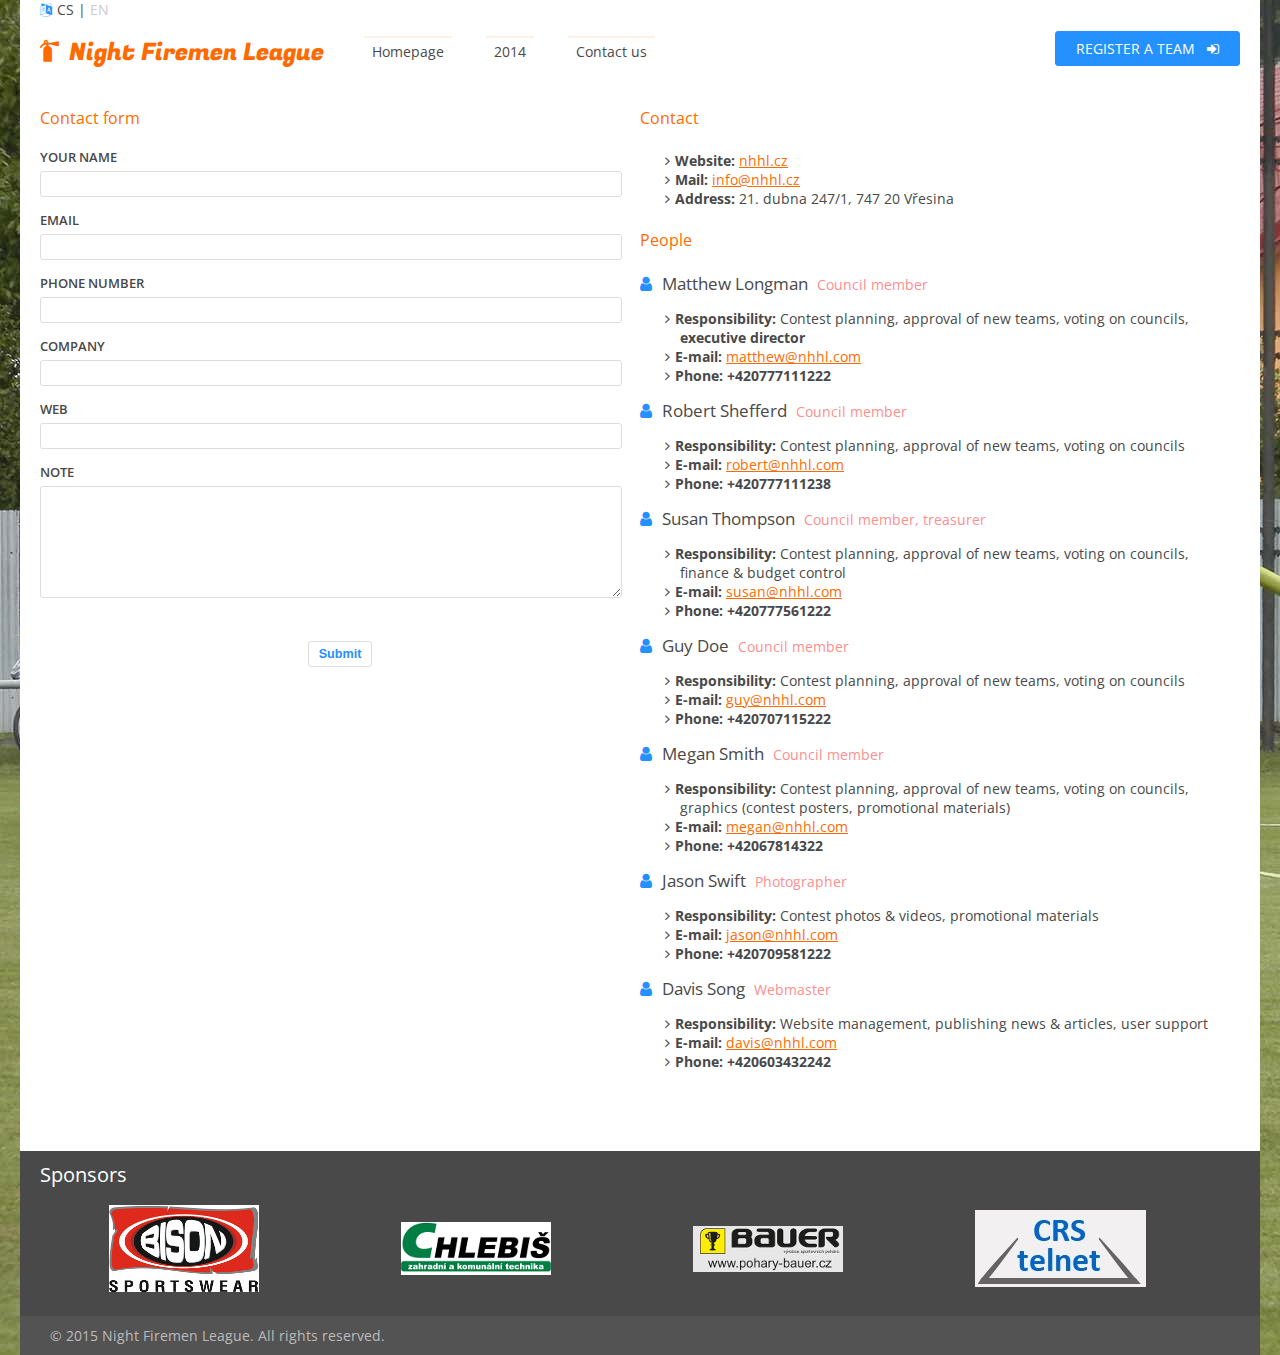
<file: VIA-projekt/contact-us.html>
﻿<!doctype html>
<!--[if lt IE 7]><html class="no-js ie6 lt-ie10 lt-ie9 lt-ie8 lt-ie7 oldie" lang="cs"><![endif]-->
<!--[if IE 7]><html class="no-js ie7 lt-ie10 lt-ie9 lt-ie8 oldie" lang="cs"><![endif]-->
<!--[if IE 8]><html class="no-js ie8 lt-ie10 lt-ie9 oldie" lang="cs"><![endif]-->
<!--[if IE 9]><html class="no-js ie9 lt-ie10" lang="cs"> <![endif]-->
<!--[if gt IE 9]><!-->
<html class="no-js" lang="cs">
<!--<![endif]-->
<head>
    <meta charset="utf-8" />
    <title>Night Firemen League</title>

    <meta name="description" content="Official website of Night Firemen League. News, contests, contact." />
    <meta name="keywords" content="firemen league, night contents, firesport" />
    <meta name="viewport" content="width=device-width,initial-scale=1">

    <meta name="robots" content="index, follow" />

    <link rel="stylesheet" type="text/css" href="./css/style.css" />
    <link rel="stylesheet" type="text/css" href="./css/main.css" />

    <link href='https://fonts.googleapis.com/css?family=Fugaz+One' rel='stylesheet' type='text/css'>

    <link rel="stylesheet" href="https://maxcdn.bootstrapcdn.com/font-awesome/4.4.0/css/font-awesome.min.css" />
    <link rel="stylesheet" type="text/css" href="http://fonts.googleapis.com/css?family=Open+Sans:400italic,400,600,300,700&subset=latin-ext,latin" />

</head>
<body>


    <header>
        <div id="header-container">
            <!-- BEGIN: WEBSITE LANGUAGES -->

            <div id="language-switch">
                <a href="" class="lang-cs current">CS</a> | <a href="" class="lang-en">EN</a>
            </div>

            <!-- END: WEBSITE LANGUAGES -->
            <!-- PAGE HEADER -->

            <div id="page-title">
                <h1><i class="fa fa-fire-extinguisher"></i>Night Firemen League</h1>
            </div>

            <!-- BEGIN: MAIN MENU -->

            <div id="main-menu">
                <div class="menu">
                    <div role="navigation" class="navigation">
                        <ul role="menubar">
                            <li role="menuitem" tabindex="-1" class="depth-0">
                                <a href="homepage.html">Homepage</a>
                            </li>
                            <li role="menuitem" tabindex="-1" class="parent depth-0" aria-haspopup="true">
                                <a href="results.html">2014</a>
                                <ul role="menu">
                                    <li role="menuitem" tabindex="-1" class="depth-1">
                                        <a href="results.html">Results</a>
                                    </li>
                                    <li role="menuitem" tabindex="-1" class="depth-1">
                                        <a href="gallery-2014.html">Gallery</a>
                                    </li>
                                </ul>

                            </li>
                            <li role="menuitem" tabindex="-1" class="depth-0">
                                <a href="contact-us.html">Contact us</a>
                            </li>
                        </ul>
                    </div>
                </div>
            </div>

            <!-- END: MAIN MENU -->
            <!-- CUSTOM BUTTON WITH ICON -->
            <div id="custom-button-wrapper">
                <div id="custom-button">
                    <a href="" class="custom-button-text">Register A Team <i class="fa fa-sign-in"></i></a>
                </div>
            </div>
        </div>
</header>


    <div class="main" role="main">

        <!-- BEGIN: 2 COLUMN LAYOUT -->

        <div class="container-columns-container container-columns-50p-50p">
            <div class="container-columns-outer-wrapper">
                <div class="container-columns-inner-wrapper">
                    <div class="container-column container-column-1 container-column-width-50p">
                        <div class="container-column-content">
                            <!-- BEGIN: FORM -->

                            <div class="form-wrapper">

                                <h4>Contact form</h4>
                                <div class="form">
                                    <form action="" enctype="multipart/form-data" method="post" novalidate="novalidate">
                                        <table>
                                            <tbody>

                                                <tr class="form-text-input-tr">
                                                    <td class="label-td">
                                                        <label class="label-required" for="form-field-name">Your name</label>
                                                    </td>
                                                    <td>
                                                        <input type="text" name="name" id="form-field-name" value="" required="required" aria-required="true">
                                                    </td>
                                                    <td>
                                                    </td>
                                                </tr>

                                                <tr class="form-email-input-tr">
                                                    <td class="label-td">
                                                        <label class="label-required" for="form-field-email">Email</label>
                                                    </td>
                                                    <td>
                                                        <input type="email" name="email" id="form-field-email" value="" required="required" aria-required="true">
                                                    </td>
                                                    <td>
                                                    </td>
                                                </tr>

                                                <tr class="form-text-input-tr">
                                                    <td class="label-td">
                                                        <label for="form-field-phone-number">Phone number</label>
                                                    </td>
                                                    <td>
                                                        <input type="text" name="phone-number" id="form-field-phone-number" value="">
                                                    </td>
                                                    <td>
                                                    </td>
                                                </tr>

                                                <tr class="form-text-input-tr">
                                                    <td class="label-td">
                                                        <label for="form-field-company">Company</label>
                                                    </td>
                                                    <td>
                                                        <input type="text" name="company" id="form-field-company" value="">
                                                    </td>
                                                    <td>
                                                    </td>
                                                </tr>

                                                <tr class="form-text-input-tr">
                                                    <td class="label-td">
                                                        <label for="form-field-web">Web</label>
                                                    </td>
                                                    <td>
                                                        <input type="text" name="web" id="form-field-web" value="">
                                                    </td>
                                                    <td>
                                                    </td>
                                                </tr>

                                                <tr class="form-text-area-tr">
                                                    <td class="label-td">
                                                        <label for="form-field-note">Note</label>
                                                    </td>
                                                    <td>
                                                        <textarea name="note" id="form-field-note"></textarea>
                                                    </td>
                                                    <td>
                                                    </td>
                                                </tr>

                                                <tr class="form-submit-tr">
                                                    <td>&nbsp;</td>
                                                    <td>
                                                        <input class="form-submit" type="submit" value="Submit">
                                                    </td>
                                                </tr>
                                            </tbody>
                                        </table>
                                    </form>
                                </div>

                            </div>

                            <!-- END: FORM -->
                            
                            <iframe src="https://www.google.com/maps/embed?pb=!1m18!1m12!1m3!1d82157.33413316564!2d18.121455212828465!3d49.947285476192086!2m3!1f0!2f0!3f0!3m2!1i1024!2i768!4f13.1!3m3!1m2!1s0x47115f00fffaa7af%3A0x93b7d6af24ab364!2sObec+V%C5%99esina!5e0!3m2!1scs!2scz!4v1447583890956" height="450" frameborder="0" style="border:0" allowfullscreen></iframe>
                            </div>
                        </div>
                        <div class="container-column container-column-2 container-column-width-50p">
                            <div class="container-column-content">

                                <h4>Contact</h4>
                                
                                <ul>
                                    <li><strong>Website:</strong> <a href="http://www.nhhl.cz">nhhl.cz</a></li>
                                    <li><strong>Mail:</strong> <a href="mailto:info@nhhl.cz">info@nhhl.cz</a></li>
                                    <li><strong>Address:</strong> 21. dubna 247/1, 747 20 Vřesina</li>
                                </ul>

                                <h4>People</h4>

                                <div class="people-list">
                                    <div class="person">
                                        <div class="person-name">
                                            <span class="name">Matthew Longman</span> <span class="person-job">Council member</span>
                                        </div>
                                        <ul class="person-credentials">
                                            <li><strong>Responsibility:</strong> Contest planning, approval of new teams, voting on councils, <strong>executive director</strong></li>
                                            <li><strong>E-mail:</strong> <a href="mailto:matthew@nhhl.com">matthew@nhhl.com</a></li>
                                            <li><strong>Phone: +420777111222</strong></li>
                                        </ul>
                                    </div>

                                    <div class="person">
                                        <div class="person-name">
                                            <span class="name">Robert Shefferd</span> <span class="person-job">Council member</span>
                                        </div>
                                        <ul class="person-credentials">
                                            <li><strong>Responsibility:</strong> Contest planning, approval of new teams, voting on councils</li>
                                            <li><strong>E-mail:</strong> <a href="mailto:robert@nhhl.com">robert@nhhl.com</a></li>
                                            <li><strong>Phone: +420777111238</strong></li>
                                        </ul>
                                    </div>

                                    <div class="person">
                                        <div class="person-name">
                                            <span class="name">Susan Thompson</span> <span class="person-job">Council member, treasurer</span>
                                        </div>
                                        <ul class="person-credentials">
                                            <li><strong>Responsibility:</strong> Contest planning, approval of new teams, voting on councils, finance &amp; budget control</li>
                                            <li><strong>E-mail:</strong> <a href="mailto:susan@nhhl.com">susan@nhhl.com</a></li>
                                            <li><strong>Phone: +420777561222</strong></li>
                                        </ul>
                                    </div>

                                    <div class="person">
                                        <div class="person-name">
                                            <span class="name">Guy Doe</span> <span class="person-job">Council member</span>
                                        </div>
                                        <ul class="person-credentials">
                                            <li><strong>Responsibility:</strong> Contest planning, approval of new teams, voting on councils</li>
                                            <li><strong>E-mail:</strong> <a href="mailto:guy@nhhl.com">guy@nhhl.com</a></li>
                                            <li><strong>Phone: +420707115222</strong></li>
                                        </ul>
                                    </div>

                                    <div class="person">
                                        <div class="person-name">
                                            <span class="name">Megan Smith</span> <span class="person-job">Council member</span>
                                        </div>
                                        <ul class="person-credentials">
                                            <li><strong>Responsibility:</strong> Contest planning, approval of new teams, voting on councils, graphics (contest posters, promotional materials)</li>
                                            <li><strong>E-mail:</strong> <a href="mailto:megan@nhhl.com">megan@nhhl.com</a></li>
                                            <li><strong>Phone: +42067814322</strong></li>
                                        </ul>
                                    </div>

                                    <div class="person">
                                        <div class="person-name">
                                            <span class="name">Jason Swift</span> <span class="person-job">Photographer</span>
                                        </div>
                                        <ul class="person-credentials">
                                            <li><strong>Responsibility:</strong> Contest photos &amp; videos, promotional materials</li>
                                            <li><strong>E-mail:</strong> <a href="mailto:jason@nhhl.com">jason@nhhl.com</a></li>
                                            <li><strong>Phone: +420709581222</strong></li>
                                        </ul>
                                    </div>

                                    <div class="person">
                                        <div class="person-name">
                                            <span class="name">Davis Song</span> <span class="person-job">Webmaster</span>
                                        </div>
                                        <ul class="person-credentials">
                                            <li><strong>Responsibility:</strong> Website management, publishing news &amp; articles, user support</li>
                                            <li><strong>E-mail:</strong> <a href="mailto:davis@nhhl.com">davis@nhhl.com</a></li>
                                            <li><strong>Phone: +420603432242</strong></li>
                                        </ul>
                                    </div>
                                </div>

                                
                            </div>
                        </div>
                    </div>
                </div>
            </div>
        </div>


    <footer>

        <!-- PAGE FOOTER -->
        <div class="sponsors">
            <h2>Sponsors</h2>
            <div class="sponsors-list">
                <div class="sponsors-list-item">
                    <a href="http://www.bison.cz/" target="_blank"><img src="imgs/sponsors/01bison.jpg" alt="BISON Sportswear"></a>
                </div>
                <div class="sponsors-list-item">
                    <a href="http://www.chlebis.cz/" target="_blank"><img src="imgs/sponsors/02chlebis.jpg" alt="Chlebiš - garden machinery"></a>
                </div>
                <div class="sponsors-list-item">
                    <a href="http://www.pohary-bauer.cz/" target="_blank"><img src="imgs/sponsors/03bauer.jpg" alt="Bauer - sport's cups production"></a>
                </div>
                <div class="sponsors-list-item">
                    <a href="http://www.crstelnet.cz/" target="_blank"><img src="imgs/sponsors/04crs.jpg" alt="CRS Telnet"></a>
                </div>
            </div>
        </div>

        <div class="copyright">
            <div class="copyright-text">
                &copy; 2015 Night Firemen League. All rights reserved.
            </div>
        </div>

    </footer>




    <!--[if lt IE 9]><script type="text/javascript" src="http://ajax.googleapis.com/ajax/libs/jquery/1.11.3/jquery.min.js"></script><![endif]-->
    <!--[if gte IE 9]><!-->
    <script type="text/javascript" src="http://ajax.googleapis.com/ajax/libs/jquery/2.1.4/jquery.min.js"></script><!--<![endif]-->
    <script type="text/javascript" src="js/contact_validation.js"></script>

</body>
</html>
</file>
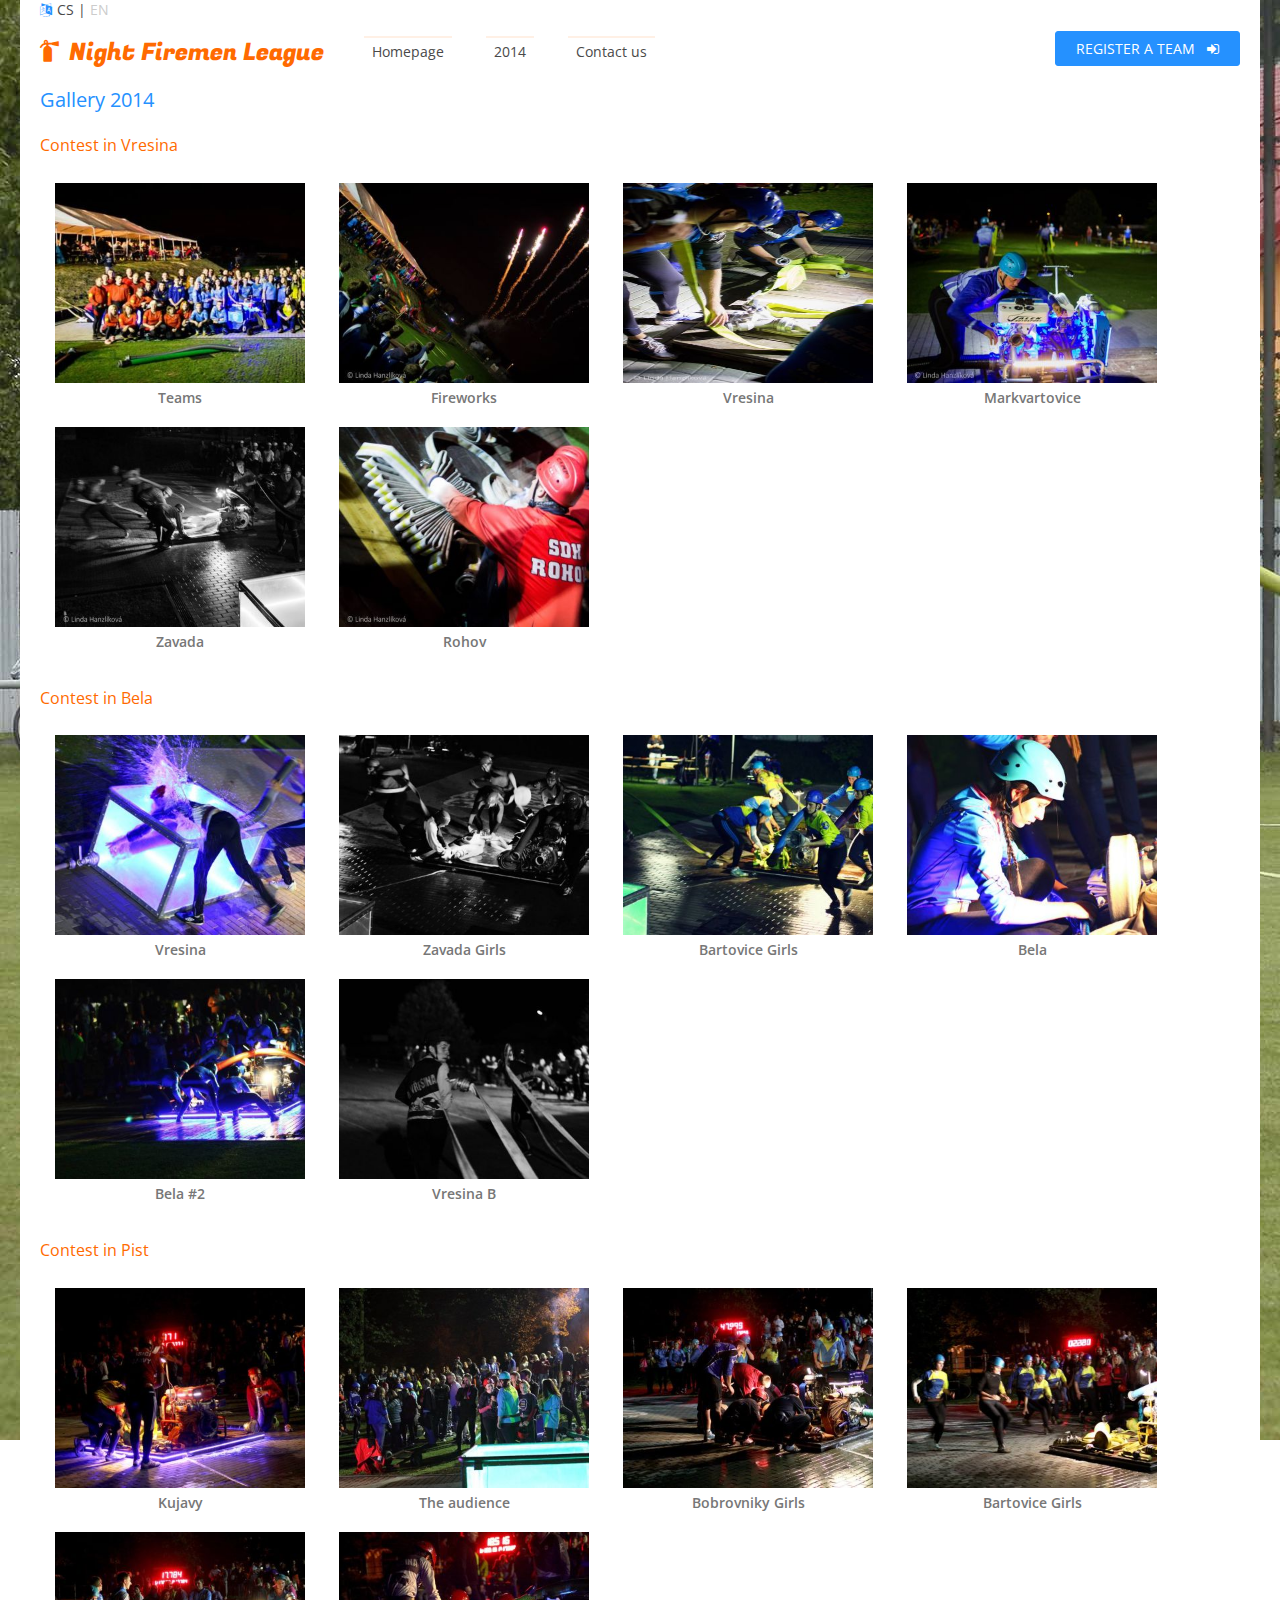
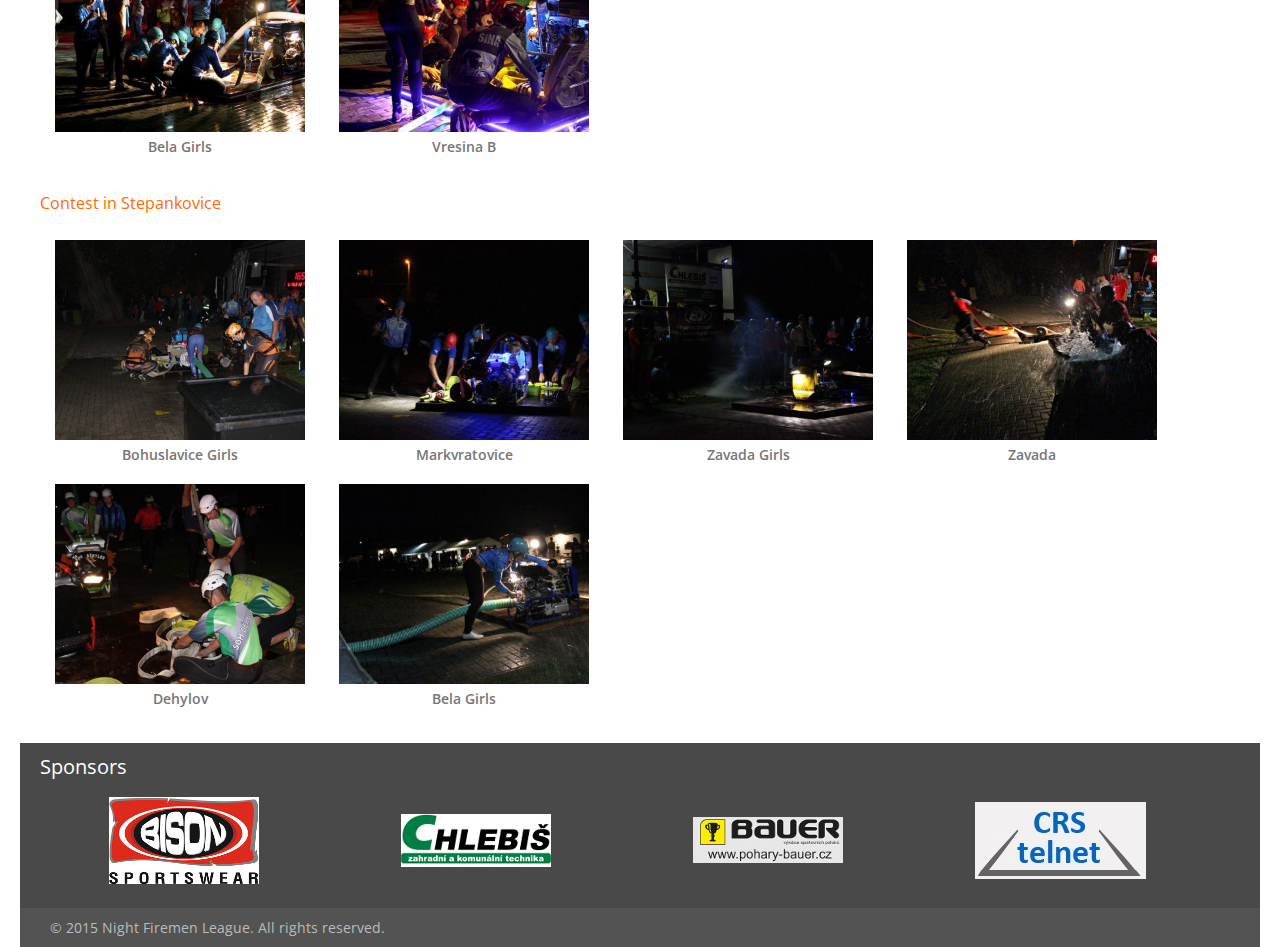
<file: VIA-projekt/gallery-2014.html>
﻿<!doctype html>
<!--[if lt IE 7]><html class="no-js ie6 lt-ie10 lt-ie9 lt-ie8 lt-ie7 oldie" lang="cs"><![endif]-->
<!--[if IE 7]><html class="no-js ie7 lt-ie10 lt-ie9 lt-ie8 oldie" lang="cs"><![endif]-->
<!--[if IE 8]><html class="no-js ie8 lt-ie10 lt-ie9 oldie" lang="cs"><![endif]-->
<!--[if IE 9]><html class="no-js ie9 lt-ie10" lang="cs"> <![endif]-->
<!--[if gt IE 9]><!-->
<html class="no-js" lang="cs" itemscope itemtype="http://schema.org/WebSite">
<!--<![endif]-->
<head>
    <meta charset="utf-8" />
    <title>Night Firemen League</title>

    <meta name="description" content="Official website of Night Firemen League. News, contests, contact." />
    <meta name="keywords" content="firemen league, night contents, firesport" />
    <meta name="viewport" content="width=device-width,initial-scale=1">

    <meta name="robots" content="index, follow" />

    <link rel="stylesheet" type="text/css" href="./css/style.css" />
    <link rel="stylesheet" type="text/css" href="./css/main.css" />

    <link href='https://fonts.googleapis.com/css?family=Fugaz+One' rel='stylesheet' type='text/css'>

    <link rel="stylesheet" href="js/fancybox/source/jquery.fancybox.css?v=2.1.5" type="text/css" media="screen" />

    <link rel="stylesheet" href="https://maxcdn.bootstrapcdn.com/font-awesome/4.4.0/css/font-awesome.min.css" />
    <link rel="stylesheet" type="text/css" href="http://fonts.googleapis.com/css?family=Open+Sans:400italic,400,600,300,700&subset=latin-ext,latin" />

</head>
<body>


    <header>
        <div id="header-container">
            <!-- BEGIN: WEBSITE LANGUAGES -->

            <div id="language-switch">
                <a href="" class="lang-cs current">CS</a> | <a href="" class="lang-en">EN</a>
            </div>

            <!-- END: WEBSITE LANGUAGES -->
            <!-- PAGE HEADER -->

            <div id="page-title">
                <h1><i class="fa fa-fire-extinguisher"></i>Night Firemen League</h1>
            </div>

            <!-- BEGIN: MAIN MENU -->

            <div id="main-menu">
                <div class="menu">
                    <div role="navigation" class="navigation">
                        <ul role="menubar">
                            <li role="menuitem" tabindex="-1" class="depth-0">
                                <a href="homepage.html">Homepage</a>
                            </li>
                            <li role="menuitem" tabindex="-1" class="parent depth-0" aria-haspopup="true">
                                <a href="results.html">2014</a>
                                <ul role="menu">
                                    <li role="menuitem" tabindex="-1" class="depth-1">
                                        <a href="results.html">Results</a>
                                    </li>
                                    <li role="menuitem" tabindex="-1" class="depth-1">
                                        <a href="gallery-2014.html">Gallery</a>
                                    </li>
                                </ul>

                            </li>
                            <li role="menuitem" tabindex="-1" class="depth-0">
                                <a href="contact-us.html">Contact us</a>
                            </li>
                        </ul>
                    </div>
                </div>
            </div>

            <!-- END: MAIN MENU -->
            <!-- CUSTOM BUTTON WITH ICON -->
            <div id="custom-button-wrapper">
                <div id="custom-button">
                    <a href="" class="custom-button-text">Register A Team <i class="fa fa-sign-in"></i></a>
                </div>
            </div>
        </div>
    </header>


    <div class="main" role="main">

        <!-- BEGIN: 1 COLUMN LAYOUT -->

        <div class="container-columns-container container-columns-100p">
            <div class="container-columns-outer-wrapper">
                <div class="container-columns-inner-wrapper">
                    <div class="container-column container-column-1 container-column-width-100p">
                        <div class="container-column-content">

                            <h2>Gallery 2014</h2>

                            <div class="photo-gallery">

                                <h4>Contest in Vresina</h4>


                                <div class="photo-gallery-module-photos">

                                    <figure>
                                        <a href="./imgs/gallery/vresina/1.jpg" class="lightbox" title="Teams" itemprop="contentURL"><img src="./imgs/gallery/vresina/1_thumb.jpg" alt="Teams" /></a>

                                        <figcaption>
                                            <strong>Teams</strong>
                                        </figcaption>
                                    </figure>

                                    <figure>
                                        <a href="./imgs/gallery/vresina/2.jpg" class="lightbox" title="Fireworks" itemprop="contentURL"><img src="./imgs/gallery/vresina/2_thumb.jpg" alt="Fireworks" /></a>

                                        <figcaption>
                                            <strong>Fireworks</strong>
                                        </figcaption>
                                    </figure>

                                    <figure>
                                        <a href="./imgs/gallery/vresina/3.jpg" class="lightbox" title="Vresina" itemprop="contentURL"><img src="./imgs/gallery/vresina/3_thumb.jpg" alt="Vresina" /></a>

                                        <figcaption>
                                            <strong>Vresina</strong>
                                        </figcaption>
                                    </figure>

                                    <figure>
                                        <a href="./imgs/gallery/vresina/4.jpg" class="lightbox" title="Markvartovice" itemprop="contentURL"><img src="./imgs/gallery/vresina/4_thumb.jpg" alt="Markvartovice" /></a>

                                        <figcaption>
                                            <strong>Markvartovice</strong>
                                        </figcaption>
                                    </figure>

                                    <figure>
                                        <a href="./imgs/gallery/vresina/5.jpg" class="lightbox" title="Zavada" itemprop="contentURL"><img src="./imgs/gallery/vresina/5_thumb.jpg" alt="Zavada" /></a>

                                        <figcaption>
                                            <strong>Zavada</strong>
                                        </figcaption>
                                    </figure>

                                    <figure>
                                        <a href="./imgs/gallery/vresina/6.jpg" class="lightbox" title="Rohov" itemprop="contentURL"><img src="./imgs/gallery/vresina/6_thumb.jpg" alt="Rohov" /></a>

                                        <figcaption>
                                            <strong>Rohov</strong>
                                        </figcaption>
                                    </figure>

                                </div>
                            </div>

                            <div class="photo-gallery">

                                <h4>Contest in Bela</h4>


                                <div class="photo-gallery-module-photos">

                                    <figure>
                                        <a href="./imgs/gallery/bela/1.jpg" class="lightbox" title="Vresina" itemprop="contentURL"><img src="./imgs/gallery/bela/1_thumb.jpg" alt="Vresina" /></a>

                                        <figcaption>
                                            <strong>Vresina</strong>
                                        </figcaption>
                                    </figure>

                                    <figure>
                                        <a href="./imgs/gallery/bela/2.jpg" class="lightbox" title="Zavada Girls" itemprop="contentURL"><img src="./imgs/gallery/bela/2_thumb.jpg" alt="Zavada Girls" /></a>

                                        <figcaption>
                                            <strong>Zavada Girls</strong>
                                        </figcaption>
                                    </figure>

                                    <figure>
                                        <a href="./imgs/gallery/bela/3.jpg" class="lightbox" title="Bartovice Girls" itemprop="contentURL"><img src="./imgs/gallery/bela/3_thumb.jpg" alt="Bartovice Girls" /></a>

                                        <figcaption>
                                            <strong>Bartovice Girls</strong>
                                        </figcaption>
                                    </figure>

                                    <figure>
                                        <a href="./imgs/gallery/bela/4.jpg" class="lightbox" title="Bela" itemprop="contentURL"><img src="./imgs/gallery/bela/4_thumb.jpg" alt="Bela" /></a>

                                        <figcaption>
                                            <strong>Bela</strong>
                                        </figcaption>
                                    </figure>

                                    <figure>
                                        <a href="./imgs/gallery/bela/5.jpg" class="lightbox" title="Bela #2" itemprop="contentURL"><img src="./imgs/gallery/bela/5_thumb.jpg" alt="Bela #2" /></a>

                                        <figcaption>
                                            <strong>Bela #2</strong>
                                        </figcaption>
                                    </figure>

                                    <figure>
                                        <a href="./imgs/gallery/bela/6.jpg" class="lightbox" title="Vresina B" itemprop="contentURL"><img src="./imgs/gallery/bela/6_thumb.jpg" alt="Vresina B" /></a>

                                        <figcaption>
                                            <strong>Vresina B</strong>
                                        </figcaption>
                                    </figure>

                                </div>
                            </div>

                            <div class="photo-gallery">

                                <h4>Contest in Pist</h4>


                                <div class="photo-gallery-module-photos">

                                    <figure>
                                        <a href="./imgs/gallery/pist/1.jpg" class="lightbox" title="Kujavy" itemprop="contentURL"><img src="./imgs/gallery/pist/1_thumb.jpg" alt="Kujavy" /></a>

                                        <figcaption>
                                            <strong>Kujavy</strong>
                                        </figcaption>
                                    </figure>

                                    <figure>
                                        <a href="./imgs/gallery/pist/2.jpg" class="lightbox" title="The audience" itemprop="contentURL"><img src="./imgs/gallery/pist/2_thumb.jpg" alt="The audience" /></a>

                                        <figcaption>
                                            <strong>The audience</strong>
                                        </figcaption>
                                    </figure>

                                    <figure>
                                        <a href="./imgs/gallery/pist/3.jpg" class="lightbox" title="Bobrovniky Girls" itemprop="contentURL"><img src="./imgs/gallery/pist/3_thumb.jpg" alt="Bobrovniky Girls" /></a>

                                        <figcaption>
                                            <strong>Bobrovniky Girls</strong>
                                        </figcaption>
                                    </figure>

                                    <figure>
                                        <a href="./imgs/gallery/pist/4.jpg" class="lightbox" title="Bartovice Girls" itemprop="contentURL"><img src="./imgs/gallery/pist/4_thumb.jpg" alt="Bartovice Girls" /></a>

                                        <figcaption>
                                            <strong>Bartovice Girls</strong>
                                        </figcaption>
                                    </figure>

                                    <figure>
                                        <a href="./imgs/gallery/pist/5.jpg" class="lightbox" title="Bela Girls" itemprop="contentURL"><img src="./imgs/gallery/pist/5_thumb.jpg" alt="Bela Girls" /></a>

                                        <figcaption>
                                            <strong>Bela Girls</strong>
                                        </figcaption>
                                    </figure>

                                    <figure>
                                        <a href="./imgs/gallery/pist/6.jpg" class="lightbox" title="Vresina B" itemprop="contentURL"><img src="./imgs/gallery/pist/6_thumb.jpg" alt="Vresina B" /></a>

                                        <figcaption>
                                            <strong>Vresina B</strong>
                                        </figcaption>
                                    </figure>

                                </div>
                            </div>

                            <div class="photo-gallery">

                                <h4>Contest in Stepankovice</h4>


                                <div class="photo-gallery-module-photos">

                                    <figure>
                                        <a href="./imgs/gallery/stepankovice/1.jpg" class="lightbox" title="Bohuslavice Girls" itemprop="contentURL"><img src="./imgs/gallery/stepankovice/1_thumb.jpg" alt="Bohuslavice Girls" /></a>

                                        <figcaption>
                                            <strong>Bohuslavice Girls</strong>
                                        </figcaption>
                                    </figure>

                                    <figure>
                                        <a href="./imgs/gallery/stepankovice/2.jpg" class="lightbox" title="Markvratovice" itemprop="contentURL"><img src="./imgs/gallery/stepankovice/2_thumb.jpg" alt="Markvratovice" /></a>

                                        <figcaption>
                                            <strong>Markvratovice</strong>
                                        </figcaption>
                                    </figure>

                                    <figure>
                                        <a href="./imgs/gallery/stepankovice/3.jpg" class="lightbox" title="Zavada Girls" itemprop="contentURL"><img src="./imgs/gallery/stepankovice/3_thumb.jpg" alt="Zavada Girls" /></a>

                                        <figcaption>
                                            <strong>Zavada Girls</strong>
                                        </figcaption>
                                    </figure>

                                    <figure>
                                        <a href="./imgs/gallery/stepankovice/4.jpg" class="lightbox" title="Zavada" itemprop="contentURL"><img src="./imgs/gallery/stepankovice/4_thumb.jpg" alt="Zavada" /></a>

                                        <figcaption>
                                            <strong>Zavada</strong>
                                        </figcaption>
                                    </figure>

                                    <figure>
                                        <a href="./imgs/gallery/stepankovice/5.jpg" class="lightbox" title="Dehylov" itemprop="contentURL"><img src="./imgs/gallery/stepankovice/5_thumb.jpg" alt="Dehylov" /></a>

                                        <figcaption>
                                            <strong>Dehylov</strong>
                                        </figcaption>
                                    </figure>

                                    <figure>
                                        <a href="./imgs/gallery/stepankovice/6.jpg" class="lightbox" title="Bela Girls" itemprop="contentURL"><img src="./imgs/gallery/stepankovice/6_thumb.jpg" alt="Bela Girls" /></a>

                                        <figcaption>
                                            <strong>Bela Girls</strong>
                                        </figcaption>
                                    </figure>

                                </div>
                            </div>

                        </div>
                    </div>
                </div>
            </div>
        </div>

        <!-- END: 1 COLUMN LAYOUT -->

    </div>


    <footer>

        <!-- PAGE FOOTER -->
        <div class="sponsors">
            <h2>Sponsors</h2>
            <div class="sponsors-list">
                <div class="sponsors-list-item">
                    <a href="http://www.bison.cz/" target="_blank"><img src="imgs/sponsors/01bison.jpg" alt="BISON Sportswear"></a>
                </div>
                <div class="sponsors-list-item">
                    <a href="http://www.chlebis.cz/" target="_blank"><img src="imgs/sponsors/02chlebis.jpg" alt="Chlebiš - garden machinery"></a>
                </div>
                <div class="sponsors-list-item">
                    <a href="http://www.pohary-bauer.cz/" target="_blank"><img src="imgs/sponsors/03bauer.jpg" alt="Bauer - sport's cups production"></a>
                </div>
                <div class="sponsors-list-item">
                    <a href="http://www.crstelnet.cz/" target="_blank"><img src="imgs/sponsors/04crs.jpg" alt="CRS Telnet"></a>
                </div>
            </div>
        </div>

        <div class="copyright">
            <div class="copyright-text">
                &copy; 2015 Night Firemen League. All rights reserved.
            </div>
        </div>

    </footer>




    <!--[if lt IE 9]><script type="text/javascript" src="http://ajax.googleapis.com/ajax/libs/jquery/1.11.3/jquery.min.js"></script><![endif]-->
    <!--[if gte IE 9]><!-->
    <script type="text/javascript" src="http://ajax.googleapis.com/ajax/libs/jquery/2.1.4/jquery.min.js"></script><!--<![endif]-->

    <script type="text/javascript" src="js/fancybox/source/jquery.fancybox.pack.js?v=2.1.5"></script>
    <script type="text/javascript">
        $(document).ready(function () {
            $(".lightbox").fancybox();
        });
    </script>

</body>
</html>
</file>
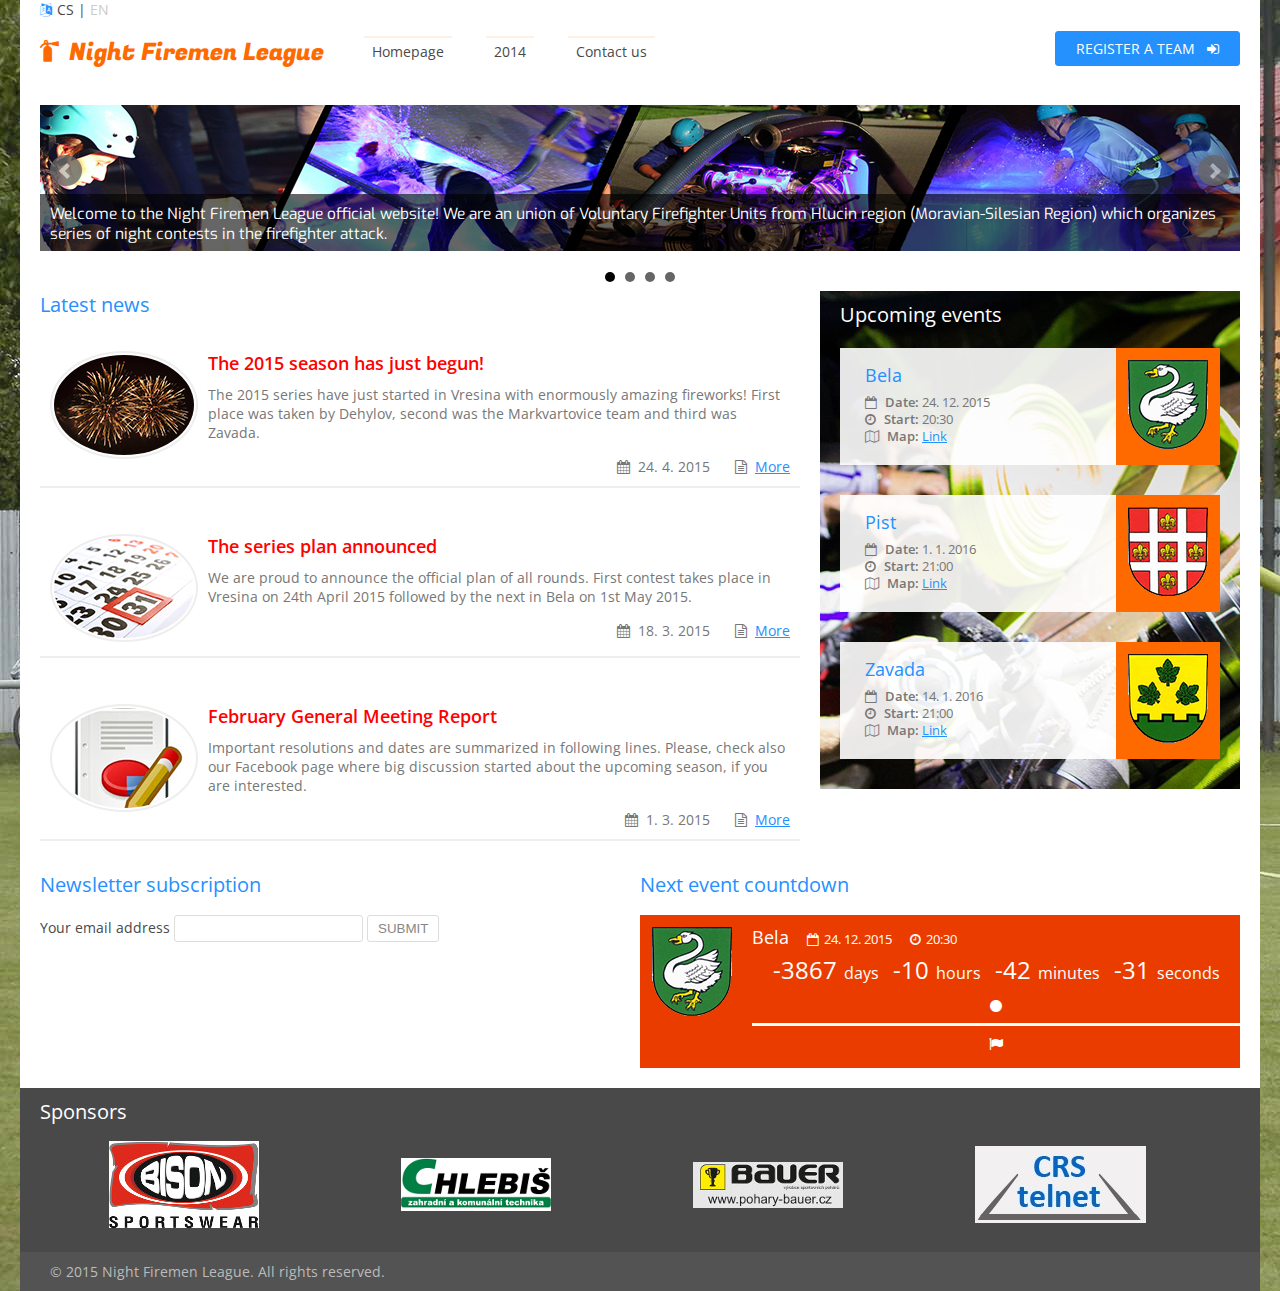
<file: VIA-projekt/homepage.html>
﻿<!doctype html>
<!--[if lt IE 7]><html class="no-js ie6 lt-ie10 lt-ie9 lt-ie8 lt-ie7 oldie" lang="cs"><![endif]-->
<!--[if IE 7]><html class="no-js ie7 lt-ie10 lt-ie9 lt-ie8 oldie" lang="cs"><![endif]-->
<!--[if IE 8]><html class="no-js ie8 lt-ie10 lt-ie9 oldie" lang="cs"><![endif]-->
<!--[if IE 9]><html class="no-js ie9 lt-ie10" lang="cs"> <![endif]-->
<!--[if gt IE 9]><!-->
<html class="no-js" lang="cs">
<!--<![endif]-->
<head>
    <meta charset="utf-8" />
    <title>Night Firemen League</title>

    <meta name="description" content="Official website of Night Firemen League. News, contests, contact." />
    <meta name="keywords" content="firemen league, night contents, firesport" />
    <meta name="viewport" content="width=device-width,initial-scale=1">

    <meta name="robots" content="index, follow" />

    <link rel="stylesheet" type="text/css" href="css/jquery.bxslider.css" />

    <link rel="stylesheet" type="text/css" href="./css/style.css" />
    <link rel="stylesheet" type="text/css" href="./css/main.css" />

    <link href='https://fonts.googleapis.com/css?family=Fugaz+One' rel='stylesheet' type='text/css'>
    <link href='https://fonts.googleapis.com/css?family=Exo' rel='stylesheet' type='text/css'>

    <link rel="stylesheet" href="https://maxcdn.bootstrapcdn.com/font-awesome/4.4.0/css/font-awesome.min.css" />
    <link rel="stylesheet" type="text/css" href="http://fonts.googleapis.com/css?family=Open+Sans:400italic,400,600,300,700&subset=latin-ext,latin" />

</head>
<body>


    <header>
        <div id="header-container">
            <!-- BEGIN: WEBSITE LANGUAGES -->

            <div id="language-switch">
                <a href="" class="lang-cs current">CS</a> | <a href="" class="lang-en">EN</a>
            </div>

            <!-- END: WEBSITE LANGUAGES -->
            <!-- PAGE HEADER -->

            <div id="page-title">
                <h1><i class="fa fa-fire-extinguisher"></i>Night Firemen League</h1>
            </div>

            <!-- BEGIN: MAIN MENU -->

            <div id="main-menu">
                <div class="menu">
                    <div role="navigation" class="navigation">
                        <ul role="menubar">
                            <li role="menuitem" tabindex="-1" class="depth-0">
                                <a href="homepage.html">Homepage</a>
                            </li>
                            <li role="menuitem" tabindex="-1" class="parent depth-0" aria-haspopup="true">
                                <a href="results.html">2014</a>
                                <ul role="menu">
                                    <li role="menuitem" tabindex="-1" class="depth-1">
                                        <a href="results.html">Results</a>
                                    </li>
                                    <li role="menuitem" tabindex="-1" class="depth-1">
                                        <a href="gallery-2014.html">Gallery</a>
                                    </li>
                                </ul>

                            </li>
                            <li role="menuitem" tabindex="-1" class="depth-0">
                                <a href="contact-us.html">Contact us</a>
                            </li>
                        </ul>
                    </div>
                </div>
            </div>

            <!-- END: MAIN MENU -->
            <!-- CUSTOM BUTTON WITH ICON -->
            <div id="custom-button-wrapper">
                <div id="custom-button">
                    <a href="">Register A Team <i class="fa fa-sign-in"></i></a>
                </div>
            </div>
        </div>
    </header>


    <div class="main" role="main">

        <!-- BEGIN: CONTENT SLIDER -->


        <div class="content-slider-module">

            <ul class="content-slider-slides bxslider">
                <li>
                    <div class="content-slider-module-slide">
                        <section>
                            <div class="slide-text">

                                <!-- OWN CONTENT COMES HERE -->
                                <img src="imgs/slider/slider1.jpg" alt="NFL">
                                <h3>Welcome to the Night Firemen League official website! We are an union of Voluntary Firefighter Units from Hlucin region (Moravian-Silesian Region) which organizes series of night contests in the firefighter attack.</h3>



                            </div>
                        </section>
                    </div>

                </li>
                <li>
                    <div class="content-slider-module-slide">
                        <section>
                            <div class="slide-text">

                                <!-- OWN CONTENT COMES HERE -->
                                <img src="imgs/slider/slider2.jpg" alt="Join us">
                                <h3>Join us today! Do you have a team and you are from Hlucin region? Contact us and start compete! Do you have a free time and you want to try an alternative sport? Visit your local VFU, they are opened to new interested people.</h3>

                            </div>
                        </section>
                    </div>

                </li>
                <li>
                    <div class="content-slider-module-slide">
                        <section>
                            <div class="slide-text">

                                <!-- OWN CONTENT COMES HERE -->
                                <img src="imgs/slider/slider3.jpg" alt="Contact us">
                                <h3>Do you have an idea, question or remark? Do you want to join the organizational team? Contact us!</h3>
                            </div>
                        </section>
                    </div>

                </li>
                <li>
                    <div class="content-slider-module-slide">
                        <section>
                            <div class="slide-text">

                                <!-- OWN CONTENT COMES HERE -->
                                <img src="imgs/slider/slider4.jpg" alt="Fireworks">
                                <h3>The 2015 series have just started in Vresina with enormously amazing fireworks! First place was taken by Dehylov, second was the Markvartovice team and third was Zavada.</h3>
                            </div>
                        </section>
                    </div>

                </li>

            </ul>

        </div>

        <!-- END: CONTENT SLIDER -->
        <!-- BEGIN: 2 COLUMN LAYOUT -->

        <div id="articles">
            <div class="container-columns-container container-columns-50p-50p">
                <div class="container-columns-outer-wrapper">
                    <div class="container-columns-inner-wrapper">
                        <div class="container-column container-column-1 container-column-width-50p">
                            <div class="container-column-content">

                                <h2>Latest news</h2>

                                <div class="article-list">
                                    <div class="article-list-items">
                                        <div class="article-list-item">
                                            <div class="item-content-wrap">
                                                <div class="item-content">

                                                    <div class="thumbnail">
                                                        <a href=""><img src="imgs/articles/article1.jpg" alt="Fireworks - The 2015 season has jut begun!"></a>
                                                    </div>
                                                    <h2><a href="">The 2015 season has just begun!</a></h2>
                                                    <div class="item-text">
                                                        The 2015 series have just started in Vresina with enormously amazing fireworks! First place was taken by Dehylov, second was the Markvartovice team and third was Zavada.
                                                    </div>
                                                    <a class="more" href="">more</a>
                                                    <span class="time">24. 4. 2015 </span>
                                                </div>
                                            </div>
                                        </div>
                                        <div class="article-list-item">
                                            <div class="item-content-wrap">
                                                <div class="item-content">

                                                    <div class="thumbnail">
                                                        <a href=""><img src="imgs/articles/article2.jpg" alt="The series plan announced"></a>
                                                    </div>
                                                    <h2><a href="">The series plan announced</a></h2>
                                                    <div class="item-text">
                                                        We are proud to announce the official plan of all rounds. First contest takes place in Vresina on 24th April 2015 followed by the next in Bela on 1st May 2015.
                                                    </div>
                                                    <a class="more" href="">more</a>
                                                    <span class="time">18. 3. 2015 </span>
                                                </div>
                                            </div>
                                        </div>
                                        <div class="article-list-item">
                                            <div class="item-content-wrap">
                                                <div class="item-content">

                                                    <div class="thumbnail">
                                                        <a href=""><img src="imgs/articles/article3.jpg" alt="February General Meeting Report"></a>
                                                    </div>
                                                    <h2><a href="">February General Meeting Report</a></h2>
                                                    <div class="item-text">
                                                        Important resolutions and dates are summarized in following lines. Please, check also our Facebook page where big discussion started about the upcoming season, if you are interested.
                                                    </div>
                                                    <a class="more" href="">more</a>
                                                    <span class="time">1. 3. 2015 </span>
                                                </div>
                                            </div>
                                        </div>
                                    </div>
                                </div>
                            </div>
                        </div>
                        <div class="container-column container-column-2 container-column-width-50p">
                            <div class="container-column-content">
                                <div class="events">
                                    <h2>Upcoming events</h2>

                                    <div class="events-list">

                                        <div class="events-list-item">
                                            <div class="item-content-wrap">
                                                <div class="item-content">
                                                    <div class="thumbnail">
                                                        <img src="imgs/bela.png" alt="Bela">
                                                    </div>
                                                    <div class="item-text">
                                                        <h3>Bela</h3>
                                                        <div class="date"><strong>Date:</strong> 24. 12. 2015</div>
                                                        <div class="start"><strong>Start:</strong> 20:30</div>
                                                        <div class="map"><strong>Map:</strong> <a href="">Link</a></div>
                                                    </div>
                                                </div>
                                            </div>
                                        </div>

                                        <div class="events-list-item">
                                            <div class="item-content-wrap">
                                                <div class="item-content">
                                                    <div class="thumbnail">
                                                        <img src="imgs/pist.png" alt="Pist">
                                                    </div>
                                                    <div class="item-text">
                                                        <h3>Pist</h3>
                                                        <div class="date"><strong>Date:</strong> 1. 1. 2016</div>
                                                        <div class="start"><strong>Start:</strong> 21:00</div>
                                                        <div class="map"><strong>Map:</strong> <a href="">Link</a></div>
                                                    </div>
                                                </div>
                                            </div>
                                        </div>

                                        <div class="events-list-item">
                                            <div class="item-content-wrap">
                                                <div class="item-content">
                                                    <div class="thumbnail">
                                                        <img src="imgs/zavada.png" alt="Zavada">
                                                    </div>
                                                    <div class="item-text">
                                                        <h3>Zavada</h3>
                                                        <div class="date"><strong>Date:</strong> 14. 1. 2016</div>
                                                        <div class="start"><strong>Start:</strong> 21:00</div>
                                                        <div class="map"><strong>Map:</strong> <a href="">Link</a></div>
                                                    </div>
                                                </div>
                                            </div>
                                        </div>
                                    </div>
                                </div>
                            </div>
                        </div>
                    </div>
                </div>
            </div>
        </div>
        <div class="container-columns-container container-columns-50p-50p">
            <div class="container-columns-outer-wrapper">
                <div class="container-columns-inner-wrapper">
                    <div class="container-column container-column-1 container-column-width-50p">
                        <div class="container-column-content">

                            <h2>Newsletter subscription</h2>

                            <div class="newsletter-module">
                                <form action="" method="post" novalidate="novalidate">

                                    <span class="email-box">
                                        <label for="newsletter-form-email">Your email address</label>
                                        <input id="newsletter-form-email" name="email" type="email" value="">
                                        <span class="field-validation-valid"></span>
                                    </span>

                                    <input type="submit" value="SUBMIT" class="submit">
                                </form>
                            </div>

                        </div>
                    </div>
                    <div class="container-column container-column-2 container-column-width-50p">
                        <div class="container-column-content">

                            <h2>Next event countdown</h2>

                            <div class="counter-module">
                                <div class="event-thumbnail">
                                    <img src="imgs/bela.png" alt="Bela">
                                </div>
                                <div class="event-text">
                                    <h3>Bela</h3>
                                    <div class="date" id="c-date">24. 12. 2015</div>
                                    <div class="start" id="c-time">20:30</div>
                                    <div class="published" id="c-published">18. 11. 2015</div>
                                </div>

                                <div class="countdown">
                                    <div class="timer">
                                        <span id="cd-days">99</span>&nbsp;days <span id="cd-hours">23</span>&nbsp;hours <span id="cd-minutes">59</span>&nbsp;minutes <span id="cd-seconds">59</span>&nbsp;seconds
                                    </div>
                                    <div class="progress">
                                        <i class="fa fa-circle"></i><div id="cd-completed">&nbsp;</div><div id="cd-missing">&nbsp;</div><i class="fa fa-flag"></i>
                                    </div>
                                </div>
                            </div>

                        </div>
                    </div>

                </div>
            </div>
        </div>


    </div>


    <footer>

        <!-- PAGE FOOTER -->
        <div class="sponsors">
            <h2>Sponsors</h2>
            <div class="sponsors-list">
                <div class="sponsors-list-item">
                    <a href="http://www.bison.cz/" target="_blank"><img src="imgs/sponsors/01bison.jpg" alt="BISON Sportswear"></a>
                </div>
                <div class="sponsors-list-item">
                    <a href="http://www.chlebis.cz/" target="_blank"><img src="imgs/sponsors/02chlebis.jpg" alt="Chlebiš - garden machinery"></a>
                </div>
                <div class="sponsors-list-item">
                    <a href="http://www.pohary-bauer.cz/" target="_blank"><img src="imgs/sponsors/03bauer.jpg" alt="Bauer - sport's cups production"></a>
                </div>
                <div class="sponsors-list-item">
                    <a href="http://www.crstelnet.cz/" target="_blank"><img src="imgs/sponsors/04crs.jpg" alt="CRS Telnet"></a>
                </div>
            </div>
        </div>

        <div class="copyright">
            <div class="copyright-text">
                &copy; 2015 Night Firemen League. All rights reserved.
            </div>
        </div>

    </footer>




    <!--[if lt IE 9]><script type="text/javascript" src="http://ajax.googleapis.com/ajax/libs/jquery/1.11.3/jquery.min.js"></script><![endif]-->
    <!--[if gte IE 9]><!-->
    <script type="text/javascript" src="http://ajax.googleapis.com/ajax/libs/jquery/2.1.4/jquery.min.js"></script><!--<![endif]-->
    <!-- JS for content slider -->
    <script type="text/javascript" src="js/jquery.bxslider.js"></script>

    <script type="text/javascript" src="js/slider.js"></script>
    <script type="text/javascript" src="js/newsletter_validation.js"></script>
    <script type="text/javascript" src="js/countdown.js"></script>

</body>
</html>
</file>
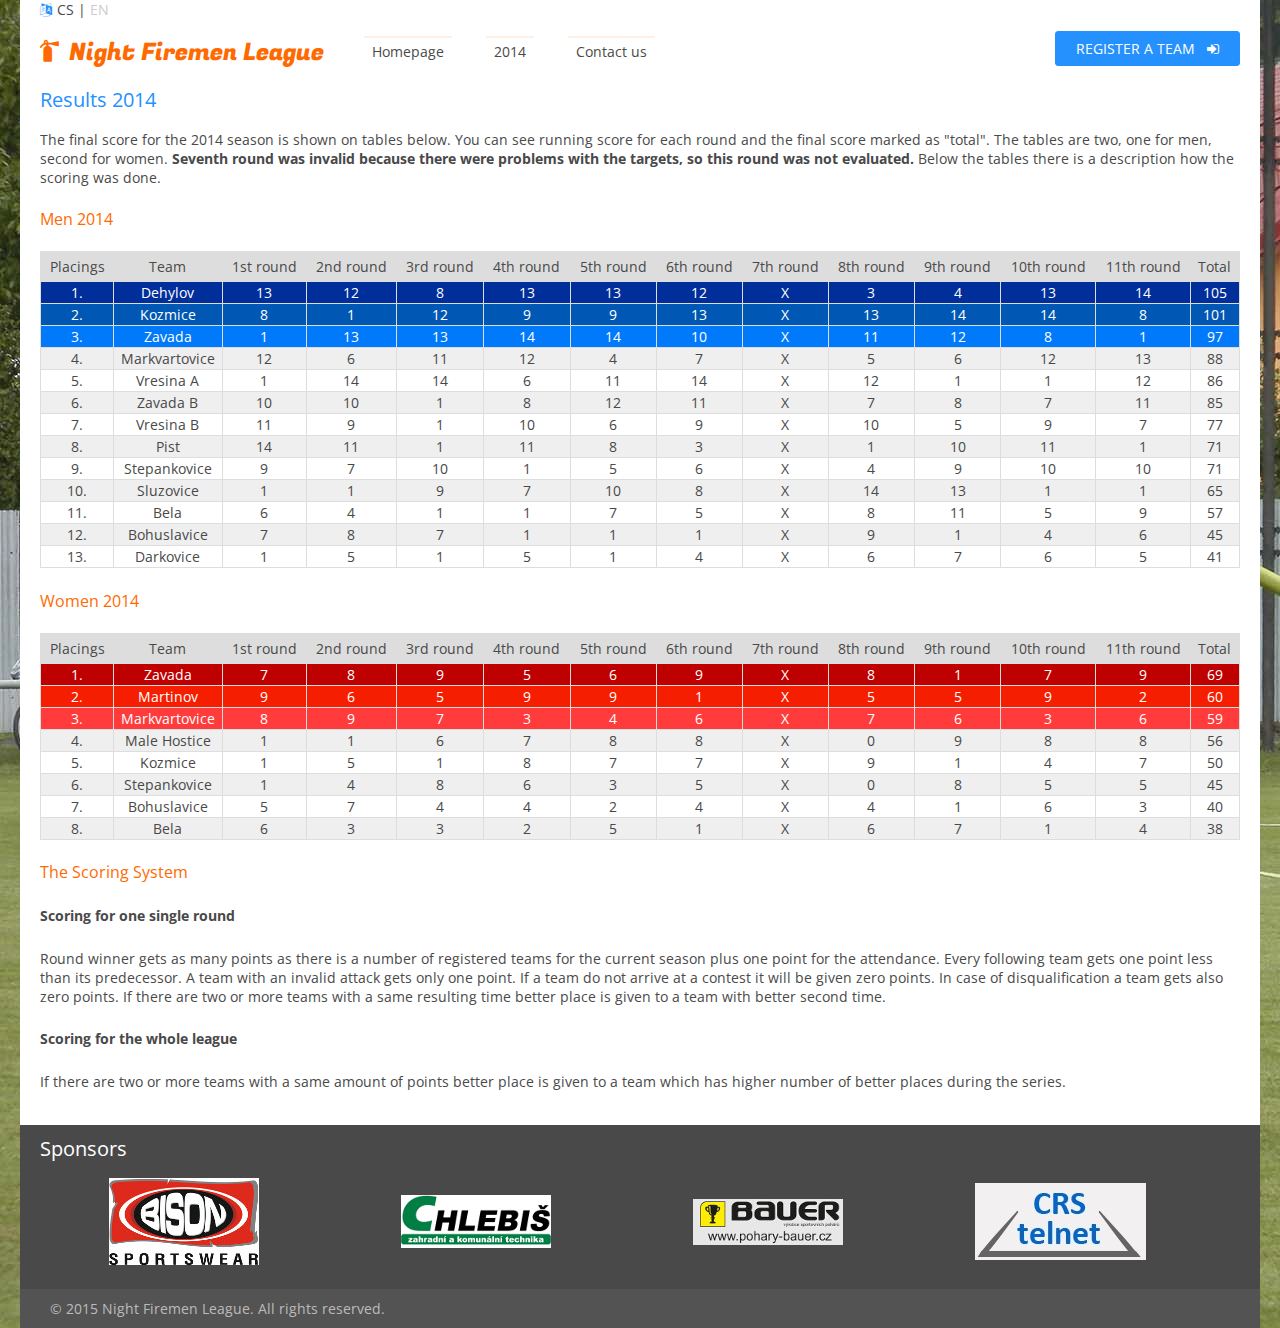
<file: VIA-projekt/results.html>
﻿<!doctype html>
<!--[if lt IE 7]><html class="no-js ie6 lt-ie10 lt-ie9 lt-ie8 lt-ie7 oldie" lang="cs"><![endif]-->
<!--[if IE 7]><html class="no-js ie7 lt-ie10 lt-ie9 lt-ie8 oldie" lang="cs"><![endif]-->
<!--[if IE 8]><html class="no-js ie8 lt-ie10 lt-ie9 oldie" lang="cs"><![endif]-->
<!--[if IE 9]><html class="no-js ie9 lt-ie10" lang="cs"> <![endif]-->
<!--[if gt IE 9]><!-->
<html class="no-js" lang="cs">
<!--<![endif]-->
<head>
    <meta charset="utf-8" />
    <title>Night Firemen League</title>

    <meta name="description" content="Official website of Night Firemen League. News, contests, contact." />
    <meta name="keywords" content="firemen league, night contents, firesport" />
    <meta name="viewport" content="width=device-width,initial-scale=1">

    <meta name="robots" content="index, follow" />

    <link rel="stylesheet" type="text/css" href="./css/style.css" />
    <link rel="stylesheet" type="text/css" href="./css/main.css" />

    <link href='https://fonts.googleapis.com/css?family=Fugaz+One' rel='stylesheet' type='text/css'>

    <link rel="stylesheet" href="https://maxcdn.bootstrapcdn.com/font-awesome/4.4.0/css/font-awesome.min.css" />
    <link rel="stylesheet" type="text/css" href="http://fonts.googleapis.com/css?family=Open+Sans:400italic,400,600,300,700&subset=latin-ext,latin" />

</head>
<body>


    <header>
        <div id="header-container">
            <!-- BEGIN: WEBSITE LANGUAGES -->

            <div id="language-switch">
                <a href="" class="lang-cs current">CS</a> | <a href="" class="lang-en">EN</a>
            </div>

            <!-- END: WEBSITE LANGUAGES -->
            <!-- PAGE HEADER -->

            <div id="page-title">
                <h1><i class="fa fa-fire-extinguisher"></i>Night Firemen League</h1>
            </div>

            <!-- BEGIN: MAIN MENU -->

            <div id="main-menu">
                <div class="menu">
                    <div role="navigation" class="navigation">
                        <ul role="menubar">
                            <li role="menuitem" tabindex="-1" class="depth-0">
                                <a href="homepage.html">Homepage</a>
                            </li>
                            <li role="menuitem" tabindex="-1" class="parent depth-0" aria-haspopup="true">
                                <a href="results.html">2014</a>
                                <ul role="menu">
                                    <li role="menuitem" tabindex="-1" class="depth-1">
                                        <a href="results.html">Results</a>
                                    </li>
                                    <li role="menuitem" tabindex="-1" class="depth-1">
                                        <a href="gallery-2014.html">Gallery</a>
                                    </li>
                                </ul>

                            </li>
                            <li role="menuitem" tabindex="-1" class="depth-0">
                                <a href="contact-us.html">Contact us</a>
                            </li>
                        </ul>
                    </div>
                </div>
            </div>

            <!-- END: MAIN MENU -->
            <!-- CUSTOM BUTTON WITH ICON -->
            <div id="custom-button-wrapper">
                <div id="custom-button">
                    <a href="" class="custom-button-text">Register A Team <i class="fa fa-sign-in"></i></a>
                </div>
            </div>
        </div>
</header>


    <div class="main" role="main">

        <!-- BEGIN: 1 COLUMN LAYOUT -->

        <div class="container-columns-container container-columns-100p">
            <div class="container-columns-outer-wrapper">
                <div class="container-columns-inner-wrapper">
                    <div class="container-column container-column-1 container-column-width-100p">
                        <div class="container-column-content">

                            <h2>Results 2014</h2>

                            <p>The final score for the 2014 season is shown on tables below. You can see running score for each round and the final score marked as "total". The tables are two, one for men, second for women. <strong>Seventh round was invalid because there were problems with the targets, so this round was not evaluated.</strong> Below the tables there is a description how the scoring was done.</p>

                            <h4>Men 2014</h4>

                            <table class="results men">
                                <thead>
                                    <tr>
                                        <th>Placings</th>
                                        <th>Team</th>
                                        <th>1st round</th>
                                        <th>2nd round</th>
                                        <th>3rd round</th>
                                        <th>4th round</th>
                                        <th>5th round</th>
                                        <th>6th round</th>
                                        <th>7th round</th>
                                        <th>8th round</th>
                                        <th>9th round</th>
                                        <th>10th round</th>
                                        <th>11th round</th>
                                        <th>Total</th>
                                    </tr>
                                </thead>
                                <tbody>
                                    <tr class="first">
                                        <td>1.</td>
                                        <td>Dehylov</td>
                                        <td>13</td>
                                        <td>12</td>
                                        <td>8</td>
                                        <td>13</td>
                                        <td>13</td>
                                        <td>12</td>
                                        <td>X</td>
                                        <td>3</td>
                                        <td>4</td>
                                        <td>13</td>
                                        <td>14</td>
                                        <td>105</td>
                                    </tr>
                                    <tr class="second">
                                        <td>2.</td>
                                        <td>Kozmice</td>
                                        <td>8</td>
                                        <td>1</td>
                                        <td>12</td>
                                        <td>9</td>
                                        <td>9</td>
                                        <td>13</td>
                                        <td>X</td>
                                        <td>13</td>
                                        <td>14</td>
                                        <td>14</td>
                                        <td>8</td>
                                        <td>101</td>
                                    </tr>
                                    <tr class="third">
                                        <td>3.</td>
                                        <td>Zavada</td>
                                        <td>1</td>
                                        <td>13</td>
                                        <td>13</td>
                                        <td>14</td>
                                        <td>14</td>
                                        <td>10</td>
                                        <td>X</td>
                                        <td>11</td>
                                        <td>12</td>
                                        <td>8</td>
                                        <td>1</td>
                                        <td>97</td>
                                    </tr>
                                    <tr><td>4.</td><td>Markvartovice</td><td>12</td><td>6</td><td>11</td><td>12</td><td>4</td><td>7</td><td>X</td><td>5</td><td>6</td><td>12</td><td>13</td><td>88</td></tr>
                                    <tr><td>5.</td><td>Vresina A</td><td>1</td><td>14</td><td>14</td><td>6</td><td>11</td><td>14</td><td>X</td><td>12</td><td>1</td><td>1</td><td>12</td><td>86</td></tr>
                                    <tr><td>6.</td><td>Zavada B</td><td>10</td><td>10</td><td>1</td><td>8</td><td>12</td><td>11</td><td>X</td><td>7</td><td>8</td><td>7</td><td>11</td><td>85</td></tr>
                                    <tr><td>7.</td><td>Vresina B</td><td>11</td><td>9</td><td>1</td><td>10</td><td>6</td><td>9</td><td>X</td><td>10</td><td>5</td><td>9</td><td>7</td><td>77</td></tr>
                                    <tr><td>8.</td><td>Pist</td><td>14</td><td>11</td><td>1</td><td>11</td><td>8</td><td>3</td><td>X</td><td>1</td><td>10</td><td>11</td><td>1</td><td>71</td></tr>
                                    <tr><td>9.</td><td>Stepankovice</td><td>9</td><td>7</td><td>10</td><td>1</td><td>5</td><td>6</td><td>X</td><td>4</td><td>9</td><td>10</td><td>10</td><td>71</td></tr>
                                    <tr><td>10.</td><td>Sluzovice</td><td>1</td><td>1</td><td>9</td><td>7</td><td>10</td><td>8</td><td>X</td><td>14</td><td>13</td><td>1</td><td>1</td><td>65</td></tr>
                                    <tr><td>11.</td><td>Bela</td><td>6</td><td>4</td><td>1</td><td>1</td><td>7</td><td>5</td><td>X</td><td>8</td><td>11</td><td>5</td><td>9</td><td>57</td></tr>
                                    <tr><td>12.</td><td>Bohuslavice</td><td>7</td><td>8</td><td>7</td><td>1</td><td>1</td><td>1</td><td>X</td><td>9</td><td>1</td><td>4</td><td>6</td><td>45</td></tr>
                                    <tr><td>13.</td><td>Darkovice</td><td>1</td><td>5</td><td>1</td><td>5</td><td>1</td><td>4</td><td>X</td><td>6</td><td>7</td><td>6</td><td>5</td><td>41</td></tr>
                                </tbody>
                            </table>

                            <h4>Women 2014</h4>

                            <table class="results women">
                                <thead>
                                    <tr>
                                        <th>Placings</th>
                                        <th>Team</th>
                                        <th>1st round</th>
                                        <th>2nd round</th>
                                        <th>3rd round</th>
                                        <th>4th round</th>
                                        <th>5th round</th>
                                        <th>6th round</th>
                                        <th>7th round</th>
                                        <th>8th round</th>
                                        <th>9th round</th>
                                        <th>10th round</th>
                                        <th>11th round</th>
                                        <th>Total</th>
                                    </tr>
                                </thead>
                                <tbody>
                                    <tr class="first"><td>1.</td><td>Zavada</td><td>7</td><td>8</td><td>9</td><td>5</td><td>6</td><td>9</td><td>X</td><td>8</td><td>1</td><td>7</td><td>9</td><td>69</td></tr>
                                    <tr class="second"><td>2.</td><td>Martinov</td><td>9</td><td>6</td><td>5</td><td>9</td><td>9</td><td>1</td><td>X</td><td>5</td><td>5</td><td>9</td><td>2</td><td>60</td></tr>
                                    <tr class="third"><td>3.</td><td>Markvartovice</td><td>8</td><td>9</td><td>7</td><td>3</td><td>4</td><td>6</td><td>X</td><td>7</td><td>6</td><td>3</td><td>6</td><td>59</td></tr>
                                    <tr><td>4.</td><td>Male Hostice</td><td>1</td><td>1</td><td>6</td><td>7</td><td>8</td><td>8</td><td>X</td><td>0</td><td>9</td><td>8</td><td>8</td><td>56</td></tr>
                                    <tr><td>5.</td><td>Kozmice</td><td>1</td><td>5</td><td>1</td><td>8</td><td>7</td><td>7</td><td>X</td><td>9</td><td>1</td><td>4</td><td>7</td><td>50</td></tr>
                                    <tr><td>6.</td><td>Stepankovice</td><td>1</td><td>4</td><td>8</td><td>6</td><td>3</td><td>5</td><td>X</td><td>0</td><td>8</td><td>5</td><td>5</td><td>45</td></tr>
                                    <tr><td>7.</td><td>Bohuslavice</td><td>5</td><td>7</td><td>4</td><td>4</td><td>2</td><td>4</td><td>X</td><td>4</td><td>1</td><td>6</td><td>3</td><td>40</td></tr>
                                    <tr><td>8.</td><td>Bela</td><td>6</td><td>3</td><td>3</td><td>2</td><td>5</td><td>1</td><td>X</td><td>6</td><td>7</td><td>1</td><td>4</td><td>38</td></tr>
                                </tbody>
                            </table>

                            <h4>The Scoring System</h4>

                            <h5>Scoring for one single round</h5>
                            <p>
                                Round winner gets as many points as there is
                                a number of registered teams for the current season plus one point for the attendance. Every following
                                team gets one point less than its predecessor. A team with an invalid attack gets only one point. If a team
                                do not arrive at a contest it will be given zero points. In case of disqualification a team gets also zero
                                points. If there are two or more teams with a same resulting time better place is given to a team
                                with better second time.
                            </p>

                            <h5>Scoring for the whole league</h5>
                            <p>
                                If there are two or more teams with a same amount of points better place
                                is given to a team which has higher number of better places during the series.
                            </p>

                        </div>
                    </div>
                </div>
            </div>
        </div>

        <!-- END: 1 COLUMN LAYOUT -->

    </div>


    <footer>

        <!-- PAGE FOOTER -->
        <div class="sponsors">
            <h2>Sponsors</h2>
            <div class="sponsors-list">
                <div class="sponsors-list-item">
                    <a href="http://www.bison.cz/" target="_blank"><img src="imgs/sponsors/01bison.jpg" alt="BISON Sportswear"></a>
                </div>
                <div class="sponsors-list-item">
                    <a href="http://www.chlebis.cz/" target="_blank"><img src="imgs/sponsors/02chlebis.jpg" alt="Chlebiš - garden machinery"></a>
                </div>
                <div class="sponsors-list-item">
                    <a href="http://www.pohary-bauer.cz/" target="_blank"><img src="imgs/sponsors/03bauer.jpg" alt="Bauer - sport's cups production"></a>
                </div>
                <div class="sponsors-list-item">
                    <a href="http://www.crstelnet.cz/" target="_blank"><img src="imgs/sponsors/04crs.jpg" alt="CRS Telnet"></a>
                </div>
            </div>
        </div>

        <div class="copyright">
            <div class="copyright-text">
                &copy; 2015 Night Firemen League. All rights reserved.
            </div>
        </div>

    </footer>




    <!--[if lt IE 9]><script type="text/javascript" src="http://ajax.googleapis.com/ajax/libs/jquery/1.11.3/jquery.min.js"></script><![endif]-->
    <!--[if gte IE 9]><!-->
    <script type="text/javascript" src="http://ajax.googleapis.com/ajax/libs/jquery/2.1.4/jquery.min.js"></script><!--<![endif]-->


</body>
</html>
</file>
<file: VIA-projekt/css/style.css>
﻿body {
    font-family: 'Open Sans',sans-serif;
}
</file>
<file: VIA-projekt/css/main.css>
﻿body {
  font-size: 14px;
  margin: 0;
  color: #494949;
}
#header-container,
.main {
  background: #fff;
}
a {
  color: #ff6a00;
  -moz-transition: color 0.2s linear;
  -o-transition: color 0.2s linear;
  -webkit-transition: color 0.2s linear;
  transition: color 0.2s linear;
}
a:hover {
  color: #2591ff;
}
ol {
  list-style-type: decimal;
}
ol.alphabet {
  list-style-type: lower-alpha;
}
input[type=text],
input[type=email],
input[type=password],
textarea,
select,
option {
  border: 1px solid #dddddd;
  border-radius: 3px;
  padding: 5px;
  -moz-transition-property: all;
  -o-transition-property: all;
  -webkit-transition-property: all;
  transition-property: all;
  -moz-transition-duration: 0.3s;
  -o-transition-duration: 0.3s;
  -webkit-transition-duration: 0.3s;
  transition-duration: 0.3s;
  -moz-transition-timing-function: ease-in-out;
  -o-transition-timing-function: ease-in-out;
  -webkit-transition-timing-function: ease-in-out;
  transition-timing-function: ease-in-out;
  outline: none;
}
input[type=text]:focus,
input[type=email]:focus,
input[type=password]:focus,
textarea:focus,
select:focus,
option:focus {
  border: 1px solid #2591ff;
  background: #e4f1ff;
}
input[type=submit] {
  border: 1px solid #dddddd;
  border-radius: 3px;
  padding: 5px 10px 5px 10px;
  background: none;
  color: #878787;
  -moz-transition-property: all;
  -o-transition-property: all;
  -webkit-transition-property: all;
  transition-property: all;
  -moz-transition-duration: 0.3s;
  -o-transition-duration: 0.3s;
  -webkit-transition-duration: 0.3s;
  transition-duration: 0.3s;
  -moz-transition-timing-function: ease-in-out;
  -o-transition-timing-function: ease-in-out;
  -webkit-transition-timing-function: ease-in-out;
  transition-timing-function: ease-in-out;
}
input[type=submit]:hover {
  border: 1px solid #2591ff;
  color: #2591ff;
}
input[type="checkbox"],
input[type="radio"] {
  display: none;
}
input[type="checkbox"] + label:before,
input[type="radio"] + label:before {
  display: inline-block;
  content: " ";
  width: 17px;
  height: 17px;
  margin: -1px 4px 0 0;
  vertical-align: middle;
  background: url("../imgs/checkbox.png") left top no-repeat;
  cursor: pointer;
}
input[type="radio"] + label:before {
  width: 15px;
  height: 15px;
  background: url("../imgs/radio.png") left top no-repeat;
}
input[type="radio"]:checked + label:before {
  background-position: 0 -15px;
}
input[type="checkbox"]:checked + label:before {
  background-position: 0 -17px;
}
.main .container-column-content ul li {
  list-style: none;
}
.main .container-column-content ul li::before {
  content: "\f105";
  font-family: FontAwesome;
  margin: 0 5px 0 -15px;
}
h1 {
  font-family: 'Fugaz One', cursive;
  font-size: 24px;
  color: #ff6a00;
  font-weight: normal;
}
h2 {
  font-size: 20px;
  color: #2591ff;
  font-weight: normal;
}
h3 {
  font-size: 18px;
  font-weight: normal;
}
h4 {
  font-size: 16px;
  color: #ff6a00;
  font-weight: normal;
}
h5 {
  font-size: 14px;
  font-weight: bold;
}
h6 {
  font-size: 90%;
  font-weight: bold;
}
table {
  width: 100%;
  border: 1px solid #dddddd;
  border-collapse: collapse;
  border-spacing: 2px;
}
table tbody {
  display: table-row-group;
}
table tbody td {
  border: 1px solid #ddd;
  text-align: center;
}
table tbody tr:nth-child(even) {
  background-color: #efefef;
}
table thead {
  border: inherit;
}
table thead th {
  background: #ddd;
  font-weight: normal;
  padding: 5px;
}
table.men .first {
  background: #002e9b;
  color: white;
}
table.men .second {
  background: #0058b4;
  color: white;
}
table.men .third {
  background: #007afb;
  color: white;
}
table.women .first {
  background: #bf0000;
  color: white;
}
table.women .second {
  background: #f61e00;
  color: white;
}
table.women .third {
  background: #ff3b3b;
  color: white;
}
#header-container {
  position: relative;
  margin-left: auto;
  margin-right: auto;
  z-index: 1;
}
#header-container::after {
  clear: both;
  content: " ";
  display: table;
}
#language-switch a {
  text-decoration: none;
  color: #cccccc;
}
#language-switch a.current {
  color: #494949;
}
#language-switch a.current::before {
  content: "\f1ab";
  font-family: FontAwesome;
  margin-right: 5px;
  color: #2591ff;
}
#language-switch a:hover {
  color: #494949;
}
#main-menu {
  float: left;
  margin-top: 9px;
  z-index: 1;
}
#main-menu::after {
  content: " ";
  display: table;
  clear: both;
}
#page-title {
  float: left;
}
#page-title h1 {
  font-family: 'Fugaz One', cursive;
  font-size: 24px;
  color: #ff6a00;
  font-weight: normal;
}
#page-title h1 i {
  margin-right: 10px;
  color: #ff6a00;
}
#custom-button {
  float: right;
  display: inline-block;
  margin-top: 12px;
  padding: 7px 20px;
  text-transform: uppercase;
  background: #2591ff;
  border: 1px solid #2591ff;
  border-radius: 3px;
  color: #fff;
  -moz-transition-property: background, color;
  -o-transition-property: background, color;
  -webkit-transition-property: background, color;
  transition-property: background, color;
  -moz-transition-duration: 0.5s;
  -o-transition-duration: 0.5s;
  -webkit-transition-duration: 0.5s;
  transition-duration: 0.5s;
  -moz-transition-timing-function: linear;
  -o-transition-timing-function: linear;
  -webkit-transition-timing-function: linear;
  transition-timing-function: linear;
}
#custom-button a {
  text-decoration: none;
  color: inherit;
}
#custom-button i {
  margin-left: 8px;
}
#custom-button:hover {
  background: #ffffff;
  color: #2591ff;
}
.container-column-content > h2 {
  margin-top: 0;
}
.slide-text {
  width: 100%;
  position: relative;
}
.slide-text h3 {
  font-size: 110%;
  font-family: 'Exo', sans-serif;
  color: #fff;
  position: absolute;
  bottom: -4px;
  padding: 10px;
  background: rgba(0, 0, 0, 0.6);
}
.article-list {
  padding-right: 20px;
}
.article-list .article-list-item {
  padding: 1px 10px 10px 10px;
  margin-bottom: 30px;
  border-bottom: 2px solid #eee;
}
.article-list .article-list-item .item-content h2 {
  font-size: 130%;
  margin-bottom: 10px;
  /*text-transform: uppercase;*/
  font-weight: 600;
}
.article-list .article-list-item .item-content h2 a {
  color: #ff0000;
  text-decoration: none;
}
.article-list .article-list-item .item-content h2 a:hover {
  color: #5bacff;
}
.article-list .article-list-item .item-content::after {
  content: " ";
  display: table;
  clear: both;
}
.article-list .article-list-item .item-content .thumbnail {
  float: left;
  margin-right: 10px;
}
.article-list .article-list-item .item-content .thumbnail img {
  border: 2px solid #eee;
  padding: 2px;
  border-radius: 100%;
}
.article-list .article-list-item .item-content .item-text {
  color: #777;
}
.article-list .article-list-item .item-content a.more,
.article-list .article-list-item .item-content .time {
  float: right;
  margin-top: 15px;
  margin-left: 25px;
}
.article-list .article-list-item .item-content .time {
  color: #777;
}
.article-list .article-list-item .item-content .time::before {
  content: "\f073";
  font-family: FontAwesome;
  margin-right: 8px;
  color: inherit;
}
.article-list .article-list-item .item-content a.more {
  text-transform: capitalize;
  color: #2591ff;
}
.article-list .article-list-item .item-content a.more:hover {
  text-decoration: none;
}
.article-list .article-list-item .item-content a.more::before {
  content: "\f0f6";
  font-family: FontAwesome;
  margin-right: 8px;
  color: #777;
}
.events {
  width: 100%;
  background: #000000 url("../imgs/events_bg.jpg") center no-repeat;
}
.events::after {
  content: " ";
  display: table;
}
.events h2 {
  padding-top: 10px;
  margin: 0 0 20px 20px;
  color: #fff;
}
.events .events-list-item {
  margin: 0 20px 30px 20px;
}
.events .item-content {
  width: 100%;
  background: rgba(255, 255, 255, 0.9);
}
.events .item-content::after {
  content: "";
  display: table;
  clear: both;
}
.events .thumbnail {
  float: right;
  padding: 12px;
  background: #ff6a00;
}
.events h3 {
  color: #2591ff;
  margin: 0 0 7px 0;
}
.events .item-text {
  font-size: 90%;
  padding-top: 15px;
  color: #777;
  margin: 0 0 0 25px;
}
.events .item-text strong {
  font-weight: 600;
}
.events .item-text .date::before {
  content: "\f133";
  font-family: FontAwesome;
  margin-right: 8px;
}
.events .item-text .start::before {
  content: "\f017";
  font-family: FontAwesome;
  margin-right: 8px;
}
.events .item-text .map::before {
  content: "\f278";
  font-family: FontAwesome;
  margin-right: 8px;
}
.events .item-text a {
  color: #2591ff;
}
.events .item-text a:hover {
  color: #ff6a00;
}
.photo-gallery figure {
  display: inline-block;
  margin: 5px 15px 15px 15px;
}
.photo-gallery figure a {
  overflow: hidden;
  position: relative;
  padding: 0;
  display: block;
  width: 250px;
  height: 200px;
}
.photo-gallery img {
  min-width: 250px;
  height: 100%;
  -moz-transition: transform 0.35s ease,opacity 0.35s ease;
  -o-transition: transform 0.35s ease,opacity 0.35s ease;
  -webkit-transition: transform 0.35s ease,opacity 0.35s ease;
  transition: transform 0.35s ease,opacity 0.35s ease;
}
.photo-gallery img:hover {
  -moz-transform: rotateZ(-3deg) scale(1.2);
  -ms-transform: rotateZ(-3deg) scale(1.2);
  -o-transform: rotateZ(-3deg) scale(1.2);
  -webkit-transform: rotateZ(-3deg) scale(1.2);
  transform: rotateZ(-3deg) scale(1.2);
  opacity: 0.85;
}
.photo-gallery figcaption {
  margin-top: 5px;
  text-align: center;
}
.photo-gallery figcaption strong {
  font-weight: 600;
  color: #777;
}
footer {
  background: #494949;
  color: #fff;
  margin: 20px 0 0 0;
  padding-top: 10px;
}
footer h2 {
  color: #fff;
  margin-top: 0;
}
footer .sponsors-list-item {
  vertical-align: middle;
}
.copyright {
  background: #535353;
  padding: 10px;
  margin-top: 20px;
  color: #bbbbbb;
}
.people-list .name {
  font-size: 120%;
}
.people-list .name::before {
  content: "\f007";
  color: #2591ff;
  font-family: FontAwesome;
  margin-right: 10px;
}
.people-list .person-job {
  margin-left: 5px;
  color: #ff8e8e;
}
.bx-wrapper {
  margin-bottom: 35px;
  box-shadow: none;
}
.bx-wrapper .bx-viewport {
  box-shadow: none;
}
.bx-wrapper li::before {
  content: none;
}
.form-wrapper h4 {
  margin-bottom: 10px;
}
.form-wrapper table {
  border: none;
  border-collapse: separate;
  border-spacing: 0 5px;
}
.form-wrapper table tr {
  display: table;
  width: 100%;
}
.form-wrapper table tr:hover {
  background: none;
}
.form-wrapper table tr:nth-child(even) {
  background: none;
}
.form-wrapper table tr td {
  border: none;
  display: table-row;
  width: 100%;
  text-align: left;
}
.form-wrapper table tr td.label-td {
  font-size: 90%;
  font-weight: 600;
  text-transform: uppercase;
}
.form-wrapper table tr td .field-validation-error,
.form-wrapper table tr td .field-validation-valid {
  font-size: 90%;
  color: #ff6a00;
  text-transform: uppercase;
  font-weight: 700;
}
.form-wrapper table tr td input,
.form-wrapper table tr td textarea {
  width: 95%;
  color: #2591ff;
  font-size: 90%;
  font-weight: 600;
}
.form-wrapper table tr td textarea {
  min-height: 100px;
}
.form-wrapper table tr td input[type="submit"] {
  width: auto;
}
.form-wrapper table tr.form-submit-tr td {
  text-align: center;
}
.newsletter-module span.field-validation-valid {
  display: none;
  margin: 8px 0;
  font-size: 90%;
  color: #ff6a00;
  text-transform: uppercase;
  font-weight: 700;
}
.counter-module {
  width: 100%;
  background: #EB3C00;
  overflow: hidden;
  color: white;
}
.counter-module .event-thumbnail {
  float: left;
  padding: 12px 20px 12px 12px ;
}
.counter-module .event-text {
  font-size: 90%;
  overflow: hidden;
  margin: 0 0 0 45px;
}
.counter-module .event-text strong {
  font-weight: 600;
}
.counter-module .event-text h3 {
  display: inline-block;
  margin-right: 15px;
  margin-top: 10px;
  margin-bottom: 4px;
}
.counter-module .event-text .date {
  margin-right: 15px;
  display: inline-block;
}
.counter-module .event-text .date::before {
  content: "\f133";
  font-family: FontAwesome;
  margin-right: 5px;
}
.counter-module .event-text .start {
  display: inline-block;
}
.counter-module .event-text .start::before {
  content: "\f017";
  font-family: FontAwesome;
  margin-right: 5px;
}
.counter-module .event-text .published {
  display: none;
}
.counter-module .countdown {
  text-align: center;
  overflow: hidden;
}
.counter-module .countdown .timer {
  font-size: 16px;
  margin-right: 10px;
}
.counter-module .countdown .timer #cd-days,
.counter-module .countdown .timer #cd-hours,
.counter-module .countdown .timer #cd-minutes,
.counter-module .countdown .timer #cd-seconds {
  font-size: 24px;
  margin-right: 3px;
  margin-left: 10px;
}
.counter-module .countdown .progress {
  margin-top: 10px;
  margin-bottom: 15px;
}
.counter-module .countdown .progress i {
  color: #fff;
}
.counter-module .countdown .progress #cd-completed,
.counter-module .countdown .progress #cd-missing {
  display: inline-block;
  height: 3px;
  background-color: #fff;
  vertical-align: middle;
  margin-top: -2px;
}
.counter-module .countdown .progress #cd-missing {
  opacity: 0.3;
}
@media (min-width: 1920px) {
  body {
    background: #ffffff url("../imgs/bg.JPG") fixed no-repeat;
  }
}
@media (min-width: 1200px) {
  body {
    background: #ffffff url("../imgs/bg1920.jpg") fixed no-repeat;
  }
  #header-container {
    width: 1200px;
    padding-left: 20px;
    padding-right: 20px;
  }
  .main {
    width: 1200px;
    margin-left: auto;
    margin-right: auto;
    overflow: hidden;
    padding-left: 20px;
    padding-right: 20px;
    padding-bottom: 20px;
  }
  footer {
    width: 1240px;
    margin-left: auto;
    margin-right: auto;
    margin-top: 0;
  }
  .sponsors {
    width: 1200px;
    margin-left: auto;
    margin-right: auto;
    padding-left: 20px;
    padding-right: 20px;
    overflow: hidden;
  }
  .copyright-text {
    width: 1200px;
    margin-left: auto;
    margin-right: auto;
    padding-left: 20px;
    padding-right: 20px;
    overflow: hidden;
  }
}
@media (min-width: 900px) {
  iframe {
    width: 98%;
  }
  table tr:hover {
    background: #efefef;
  }
  #articles .container-column-1 {
    width: 65%;
  }
  #articles .container-column-2 {
    width: 35%;
  }
  .container-columns-outer-wrapper {
    overflow: hidden;
    height: 100%;
  }
  .container-columns-inner-wrapper {
    overflow: hidden;
    height: 100%;
  }
  .container-columns-50p-50p {
    overflow: hidden;
  }
  .container-columns-50p-50p::after {
    content: " ";
    display: table;
    clear: both;
  }
  .container-columns-50p-50p .container-column-width-50p {
    width: 50%;
    float: left;
    height: 100%;
  }
  .sponsors .sponsors-list-item {
    width: 24%;
    display: inline-block;
    text-align: center;
  }
}
@media (min-width: 550px) {
  #main-menu ul {
    list-style: none;
    position: relative;
  }
  #main-menu ul li {
    display: inline-block;
    margin-right: 30px;
  }
  #main-menu ul li a {
    text-decoration: none;
    color: #494949;
    padding: 4px 8px 4px 8px;
    border-top: 2px solid #fff0e5;
    -moz-transition: border 0.3s linear;
    -o-transition: border 0.3s linear;
    -webkit-transition: border 0.3s linear;
    transition: border 0.3s linear;
  }
  #main-menu ul li a:hover {
    border-top: 2px solid #ff6a00;
  }
  #main-menu ul li ul {
    display: none;
    white-space: nowrap;
    position: absolute;
    z-index: 10;
    background: #ffffff;
    margin-left: -8px;
    padding: 8px 0 0 8px;
    border-bottom: 5px solid #ff6a00;
  }
  #main-menu ul li ul li {
    display: block;
    margin-bottom: 6px;
  }
  #main-menu ul li ul li a {
    border: none;
    font-size: 90%;
  }
  #main-menu ul li ul li a:hover {
    border: none;
    color: #ff6a00;
  }
  #main-menu ul li:hover > ul {
    display: block;
  }
}
@media (max-width: 1199px) {
  header {
    margin: 5px 5px 0 5px;
  }
  #header-container {
    width: 100%;
  }
  .photo-gallery-module-photos {
    margin: 0 auto;
    text-align: center;
  }
  .bx-wrapper .bx-viewport {
    border: none;
    left: 0;
  }
  .main {
    width: 100%;
  }
  .main > .container-columns-container {
    margin: 20px 5px 0 5px;
  }
  .sponsors {
    margin: 5px 10px 0 10px;
  }
  .copyright-text {
    margin: 0 5px 0 5px;
  }
}
@media (max-width: 900px) {
  iframe {
    width: 100%;
  }
  .article-list {
    padding-right: 0;
  }
  .content-slider-module h3 {
    display: none;
  }
  .sponsors {
    text-align: center;
  }
  .sponsors .sponsors-list-item {
    margin-bottom: 10px;
  }
  .copyright {
    text-align: center;
  }
  .newsletter-module {
    margin-bottom: 20px;
  }
  table.results {
    display: block;
  }
  table.results thead,
  table.results tbody,
  table.results th,
  table.results td,
  table.results tr {
    display: block;
  }
  table.results thead tr {
    position: absolute;
    top: -9999px;
    left: -9999px;
  }
  table.results tbody tr.first,
  table.results tbody tr.second,
  table.results tbody tr.third {
    background-color: inherit;
    color: #494949;
  }
  table.results tbody tr:nth-child(even) {
    background-color: #eee;
  }
  table.results.men .first td:nth-child(1) {
    background-color: #002e9b;
    color: white;
  }
  table.results.men .second td:nth-child(1) {
    background-color: #0058b4;
    color: white;
  }
  table.results.men .third td:nth-child(1) {
    background-color: #007afb;
    color: white;
  }
  table.results.women .first td:nth-child(1) {
    background-color: #bf0000;
    color: white;
  }
  table.results.women .second td:nth-child(1) {
    background-color: #f61e00;
    color: white;
  }
  table.results.women .third td:nth-child(1) {
    background-color: #ff3b3b;
    color: white;
  }
  table.results td {
    /* Behave  like a "row" */
    border: none;
    border-bottom: 1px solid #eee;
    position: relative;
    padding-left: 50%;
    padding-top: 5px;
    padding-bottom: 5px;
    text-align: left;
  }
  table.results td::before {
    /* Now like a table header */
    position: absolute;
    /* Top/left values mimic padding */
    top: 5px;
    left: 6px;
    width: 45%;
    padding-right: 10px;
    white-space: nowrap;
  }
  table.results td:nth-of-type(1):before {
    content: "Placing";
  }
  table.results td:nth-of-type(2):before {
    content: "Team";
  }
  table.results td:nth-of-type(3):before {
    content: "1st round";
  }
  table.results td:nth-of-type(4):before {
    content: "2st round";
  }
  table.results td:nth-of-type(5):before {
    content: "3st round";
  }
  table.results td:nth-of-type(6):before {
    content: "4st round";
  }
  table.results td:nth-of-type(7):before {
    content: "5st round";
  }
  table.results td:nth-of-type(8):before {
    content: "6st round";
  }
  table.results td:nth-of-type(9):before {
    content: "7st round";
  }
  table.results td:nth-of-type(10):before {
    content: "8st round";
  }
  table.results td:nth-of-type(11):before {
    content: "9st round";
  }
  table.results td:nth-of-type(12):before {
    content: "10st round";
  }
  table.results td:nth-of-type(13):before {
    content: "11st round";
  }
  table.results td:nth-of-type(14):before {
    content: "Total";
  }
}
@media (max-width: 900px) and (min-width: 550px) {
  #page-title {
    float: none;
  }
  #page-title h1 {
    margin-bottom: 0;
  }
  #main-menu ul {
    padding-left: 0;
    margin-top: 10px;
  }
  #main-menu ul ul {
    margin-top: 0;
  }
  #custom-button {
    margin-top: 10px;
  }
}
@media (max-width: 549px) {
  #header-container {
    margin: 0;
  }
  #page-title {
    float: none;
  }
  #page-title h1 {
    margin-bottom: 0;
    text-align: center;
  }
  #main-menu {
    float: none;
    width: 100%;
  }
  #main-menu ul {
    padding: 0;
    margin-top: 0;
    list-style: none;
  }
  #main-menu ul li {
    margin: 0 4px;
    padding: 8px;
    color: #494949;
    border-bottom: 1px solid #fff0e5;
    -moz-transition: background 0.6s linear;
    -o-transition: background 0.6s linear;
    -webkit-transition: background 0.6s linear;
    transition: background 0.6s linear;
  }
  #main-menu ul li.parent > a:first-of-type::after {
    content: "\f107";
    font-family: FontAwesome;
    margin-left: 6px;
  }
  #main-menu ul li:hover {
    background: #ff6a00;
  }
  #main-menu ul li:hover a {
    color: #fff;
  }
  #main-menu ul li a {
    text-decoration: none;
    color: inherit;
  }
  #main-menu ul li a:hover {
    color: #fff;
  }
  #main-menu ul li > ul {
    margin-top: 5px;
  }
  #main-menu ul li > ul li {
    border: none;
    font-size: 90%;
    padding: 6px 8px 6px 8px;
  }
  #main-menu ul li > ul li:hover {
    background: #ff4e00;
  }
  #main-menu ul li > ul li:hover a {
    color: #fff;
  }
  #main-menu ul li > ul li a {
    color: #8d8d8d;
  }
  #main-menu ul li > ul li a::before {
    content: "\f105";
    margin-right: 6px;
    font-family: FontAwesome;
  }
  #main-menu ul li > ul li a:hover {
    color: #fff;
  }
  #custom-button-wrapper {
    width: 100%;
    text-align: center;
  }
  #custom-button-wrapper #custom-button {
    float: none;
    margin-top: 0;
    margin-left: auto;
    margin-right: auto;
  }
  .counter-module .event-thumbnail {
    float: left;
  }
  .counter-module .event-text h3 {
    display: block;
    margin-right: 15px;
    margin-top: 10px;
    margin-bottom: 8px;
  }
  .counter-module .event-text .date {
    margin-right: 15px;
    margin-bottom: 5px;
    display: block;
  }
  .counter-module .event-text .start {
    display: block;
  }
  .counter-module .countdown {
    clear: both;
    margin-bottom: 10px;
  }
  .counter-module .countdown .timer {
    font-size: 14px;
  }
  .counter-module .countdown .timer #cd-days,
  .counter-module .countdown .timer #cd-hours,
  .counter-module .countdown .timer #cd-minutes {
    font-size: 20px;
  }
  .people-list .person-name span.person-job {
    display: block;
    margin-left: 15%;
  }
}
@media (max-width: 350px) {
  .article-list .article-list-item .item-content h2::after {
    display: table;
    clear: both;
    content: " ";
  }
  .article-list .article-list-item .item-content .item-text {
    text-align: justify;
  }
  .events .item-text {
    margin-left: 15px;
  }
}
/*# sourceMappingURL=main.css.map */
</file>
